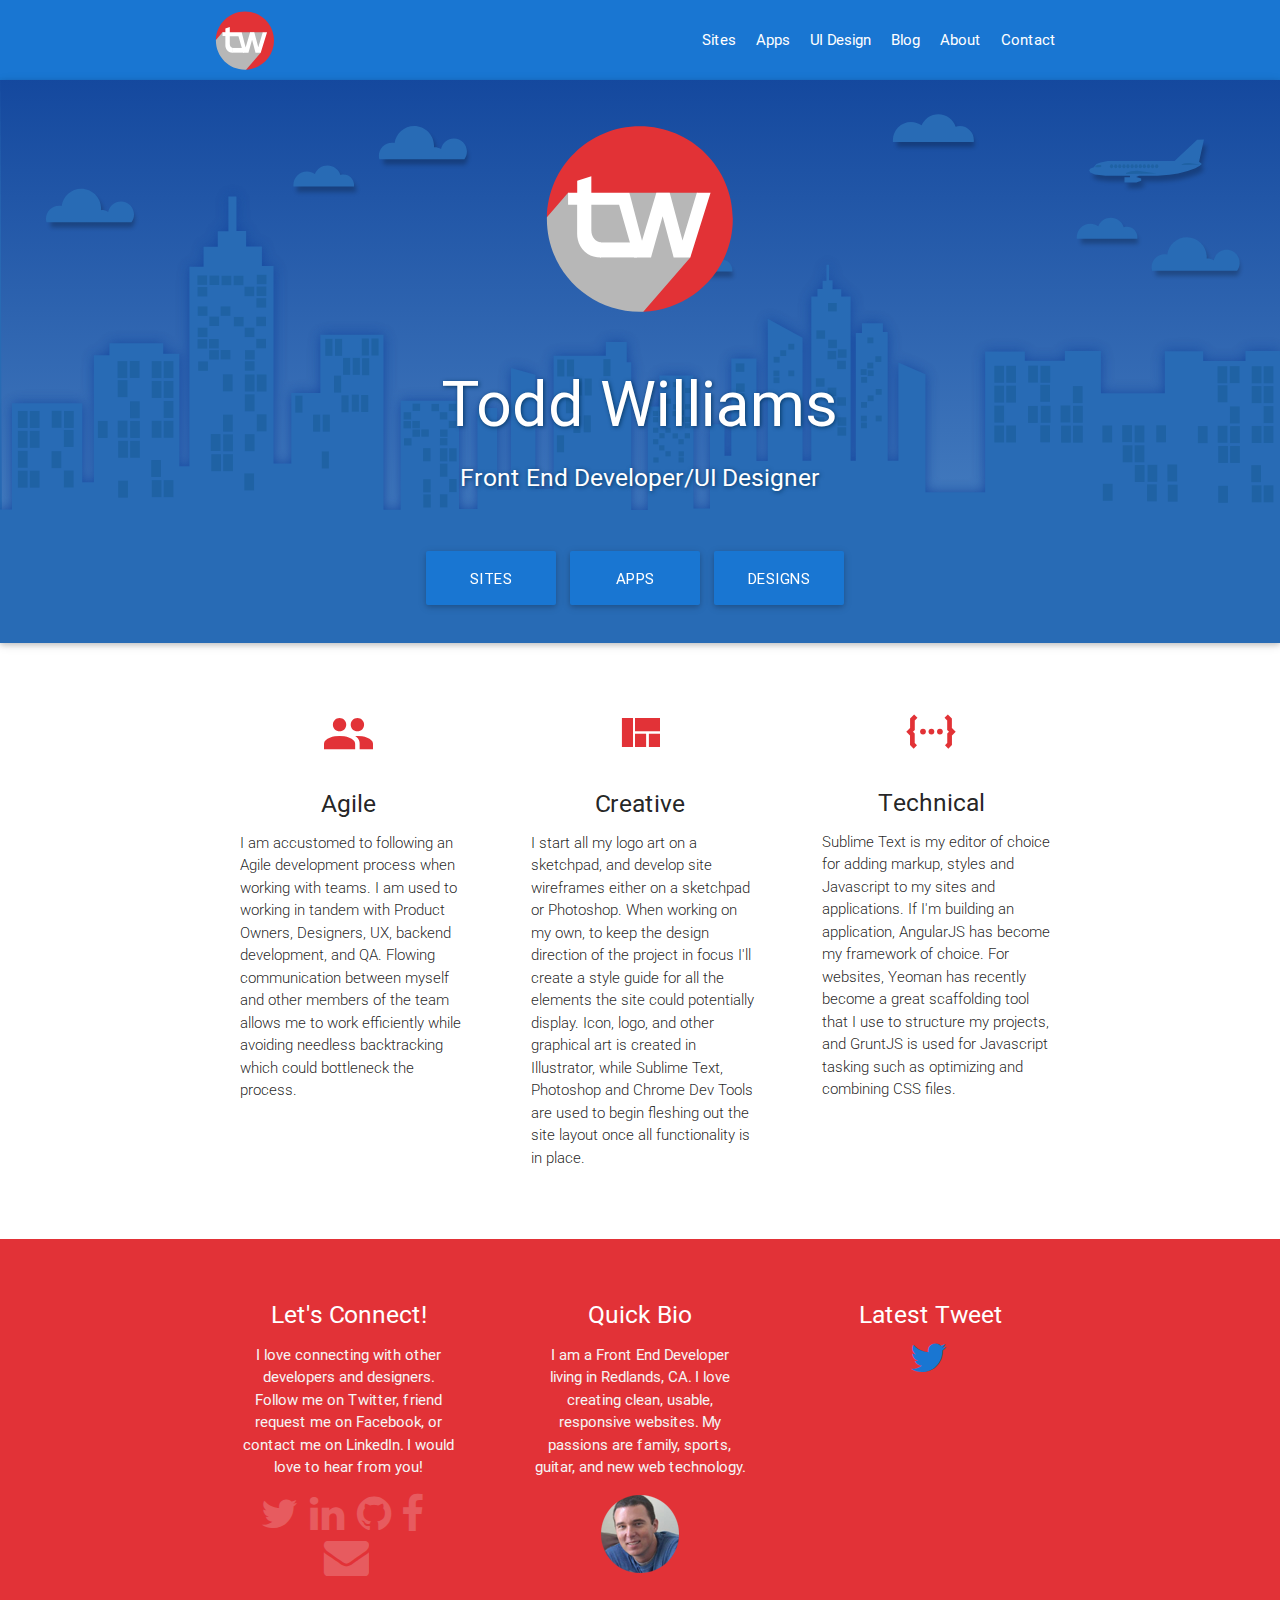
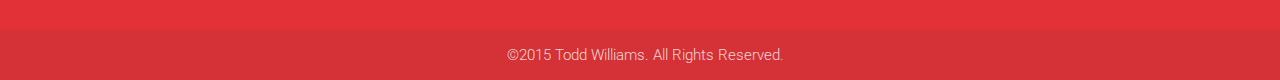
<file: index.html>
<!DOCTYPE html>
<html lang="en">
<head>
  <meta http-equiv="Content-Type" content="text/html; charset=UTF-8"/>
  <meta name="viewport" content="width=device-width, initial-scale=1, maximum-scale=1.0, user-scalable=no"/>
  <meta name="keywords" content="responsive web development, backend developer portfolio, creative front end developer, front end developer blogs, front end developer portfolio site, front end developer websites, front end web developer, front end web developer portfolio, front end web development, web developer front end, web development front end, web front end developer, web front end development, web developer front end, web development front end, work from home front end developer, Google Material Design, Flat Design Portfolio, Material Design Portfolio, Material Design Examples, Google Fonts, Modern Web Design Portfolio">
  <meta name="description" content="Welcome to my Front End Development Portfolio Site. It is built using a Google Material Design spec, has an integrated Wordpress Blog, along with custom Javascript throughout.">
  <meta name="author" content="Todd Williams">
  <title>Todd Williams - Front End Developer - Material Design Portfolio</title>

  <!-- CSS  -->
  <link href='http://fonts.googleapis.com/css?family=Roboto:400italic,700italic,700,400' rel='stylesheet' type='text/css'>
  <link href="css/materialize.css" type="text/css" rel="stylesheet" media="screen,projection"/>
  <link href="css/style.css" type="text/css" rel="stylesheet" media="screen,projection"/>
  <link rel="stylesheet" href="css/font-awesome.min.css">
  <link rel="icon" type="image/png" href="images/favicon.png">
  <script type="text/javascript" src="js/latest-tweet.js"></script>
</head>
<body>
  <nav class="default-primary-color z-depth-5" role="navigation">
    <div class="container">
      <div class="nav-wrapper"><a id="logo-container" href="#" class="brand-logo"><img src="images/logo.svg" class="logo" alt="Logo" /></a>
        <ul class="right">
          <li><a href="/sites.html">Sites</a></li>
          <li><a href="/apps.html">Apps</a></li>
          <li><a href="/ui-design.html">UI Design</a></li>
          <li><a href="/blog.php">Blog</a></li>
          <li><a href="/about.html">About</a></li>
          <li><a href="/contact.html">Contact</a></li>
        </ul>

        <ul id="nav-mobile" class="side-nav">
          <li class="title"><div class="sidenav-header"><span class="helper"></span><img src="images/logo.svg" class="sidebar-logo" alt="Sidebar Logo" />Todd Williams</div></li>
          <li class="waves-effect waves-dark"><a href="/">Home</a></li>
          <li class="waves-effect waves-dark"><a href="/sites.html">Sites</a></li>
          <li class="waves-effect waves-dark"><a href="/apps.html">Apps</a></li>
          <li class="waves-effect waves-dark"><a href="/ui-design.html">UI Design</a></li>
          <li class="waves-effect waves-dark"><a href="/blog.php">Blog</a></li>
          <li class="waves-effect waves-dark"><a href="/about.html">About</a></li>
          <li class="waves-effect waves-dark"><a href="/contact.html">Contact</a></li>
        </ul>

        <a href="#" data-activates="nav-mobile" class="button-collapse"><i class="mdi-navigation-menu"></i></a>
      </div>    
      </div>
  </nav>
  <div id="sub-header" class="dark-primary-color z-depth-1">
    <img src="images/logo.svg" class="logo-large" alt="logo large" />
      <h1 class="header center white-text">Todd Williams</h1>
      <div class="row center">
        <h5 class="header col s12 white-text">Front End Developer/UI Designer</h5>
      </div>
      <div class="row center">
        <a href="/sites.html" id="download-button" class="btn-large waves-effect waves-light button-color">Sites</a>
        <a href="/apps.html" id="download-button" class="btn-large waves-effect waves-light button-color">Apps</a>
        <a href="/ui-design.html" id="download-button" class="btn-large waves-effect waves-light button-color">Designs</a><br><br>
      </div>
    </div>


  <div class="container">
    <div class="section">

      <!--   Icon Section   -->
      <div class="row">
        <div class="col s12 m4">
          <div class="icon-block">
            <h2 class="center accent-color-text"><i class="mdi-social-people"></i></h2>
            <h5 class="center">Agile</h5>

            <p class="light">I am accustomed to following an Agile development process when working with teams.  I am used to working in tandem with Product Owners, Designers, UX, backend development, and QA. Flowing communication between myself and other members of the team allows me to work efficiently while avoiding needless backtracking which could bottleneck the process.</p>
          </div>
        </div>

        <div class="col s12 m4">
          <div class="icon-block">
            <h2 class="center accent-color-text"><i class="mdi-action-view-quilt"></i></h2>
            <h5 class="center">Creative</h5>

            <p class="light">I start all my logo art on a sketchpad, and develop site wireframes either on a sketchpad or Photoshop.  When working on my own, to keep the design direction of the project in focus I'll create a style guide for all the elements the site could potentially display.  Icon, logo, and other graphical art is created in Illustrator, while Sublime Text, Photoshop and Chrome Dev Tools are used to begin fleshing out the site layout once all functionality is in place.</p>
          </div>
        </div>

        <div class="col s12 m4">
          <div class="icon-block">
            <h2 class="center"><i class="technical"></i></h2>
            <h5 class="center">Technical</h5>

            <p class="light">Sublime Text is my editor of choice for adding markup, styles and Javascript to my sites and applications.  If I'm building an application, AngularJS has become my framework of choice.  For websites, Yeoman has recently become a great scaffolding tool that I use to structure my projects, and GruntJS is used for Javascript tasking such as optimizing and combining CSS files.</p>
          </div>
        </div>
      </div>
    </div>
  </div>

  <footer class="page-footer accent-color">
    <div class="container">
      <div class="row">
        <div class="col l4 s12">
          <div class="social-icons">
          <h5 class="white-text center">Let's Connect!</h5>
          <p class="grey-text text-lighten-4 center">I love connecting with other developers and designers. Follow me on Twitter, friend request me on Facebook, or contact me on LinkedIn. I would love to hear from you!</p>
          <div class="center">
            <a href="https://twitter.com/toddlerwilliams" target="_blank"><i class="fa fa-twitter"></i></a>
            <a href="http://www.linkedin.com/in/toddcwilliams" target="_blank"><i class="fa fa-linkedin"></i></a>
            <a href="https://github.com/toddler4372" target="_blank"><i class="fa fa-github"></i></a>
            <a href="https://www.facebook.com/profile.php?id=1467081438" target="_blank"><i class="fa fa-facebook"></i></a>
            <a href="mailto:toddlerwilliams@gmail.com" target="_top"><i class="fa fa-envelope"></i></a>
          </div>
          </div>
        </div>
        <div class="col l4 s12">
          <div class="quick-bio">
          <h5 class="white-text center">Quick Bio</h5>
          <p class="grey-text text-lighten-4 center">I am a Front End Developer living in Redlands, CA.  I love creating clean, usable, responsive websites.  My passions are family, sports, guitar, and new web technology.</p>
        <div class="center">
          <img src="images/bio-photo-small.png" class="bio-photo-small" alt="Bio Photo" />
        </div>
        </div>
      </div>
        <div class="col l4 s12">
          <div class="quick-bio">
          <h5 class="white-text center">Latest Tweet</h5>
          <div id="example1"></div>
        <div class="center">
          <i class="fa fa-twitter"></i>
        </div>
        </div>
      </div>
    </div>
  </div>
    <div class="footer-copyright">
      <div class="container center">
      ©2015 Todd Williams. All Rights Reserved.
      </div>
    </div>
  </footer>


  <!--  Scripts-->
  <script type="text/javascript" src="js/twitterFetcher_min.js"></script>
  <script type="text/javascript" src="js/exampleUsage.js"></script>
  <script src="https://code.jquery.com/jquery-2.1.1.min.js"></script>
  <script src="js/materialize.js"></script>
  <script src="js/init.js"></script>

  </body>
</html>
</file>
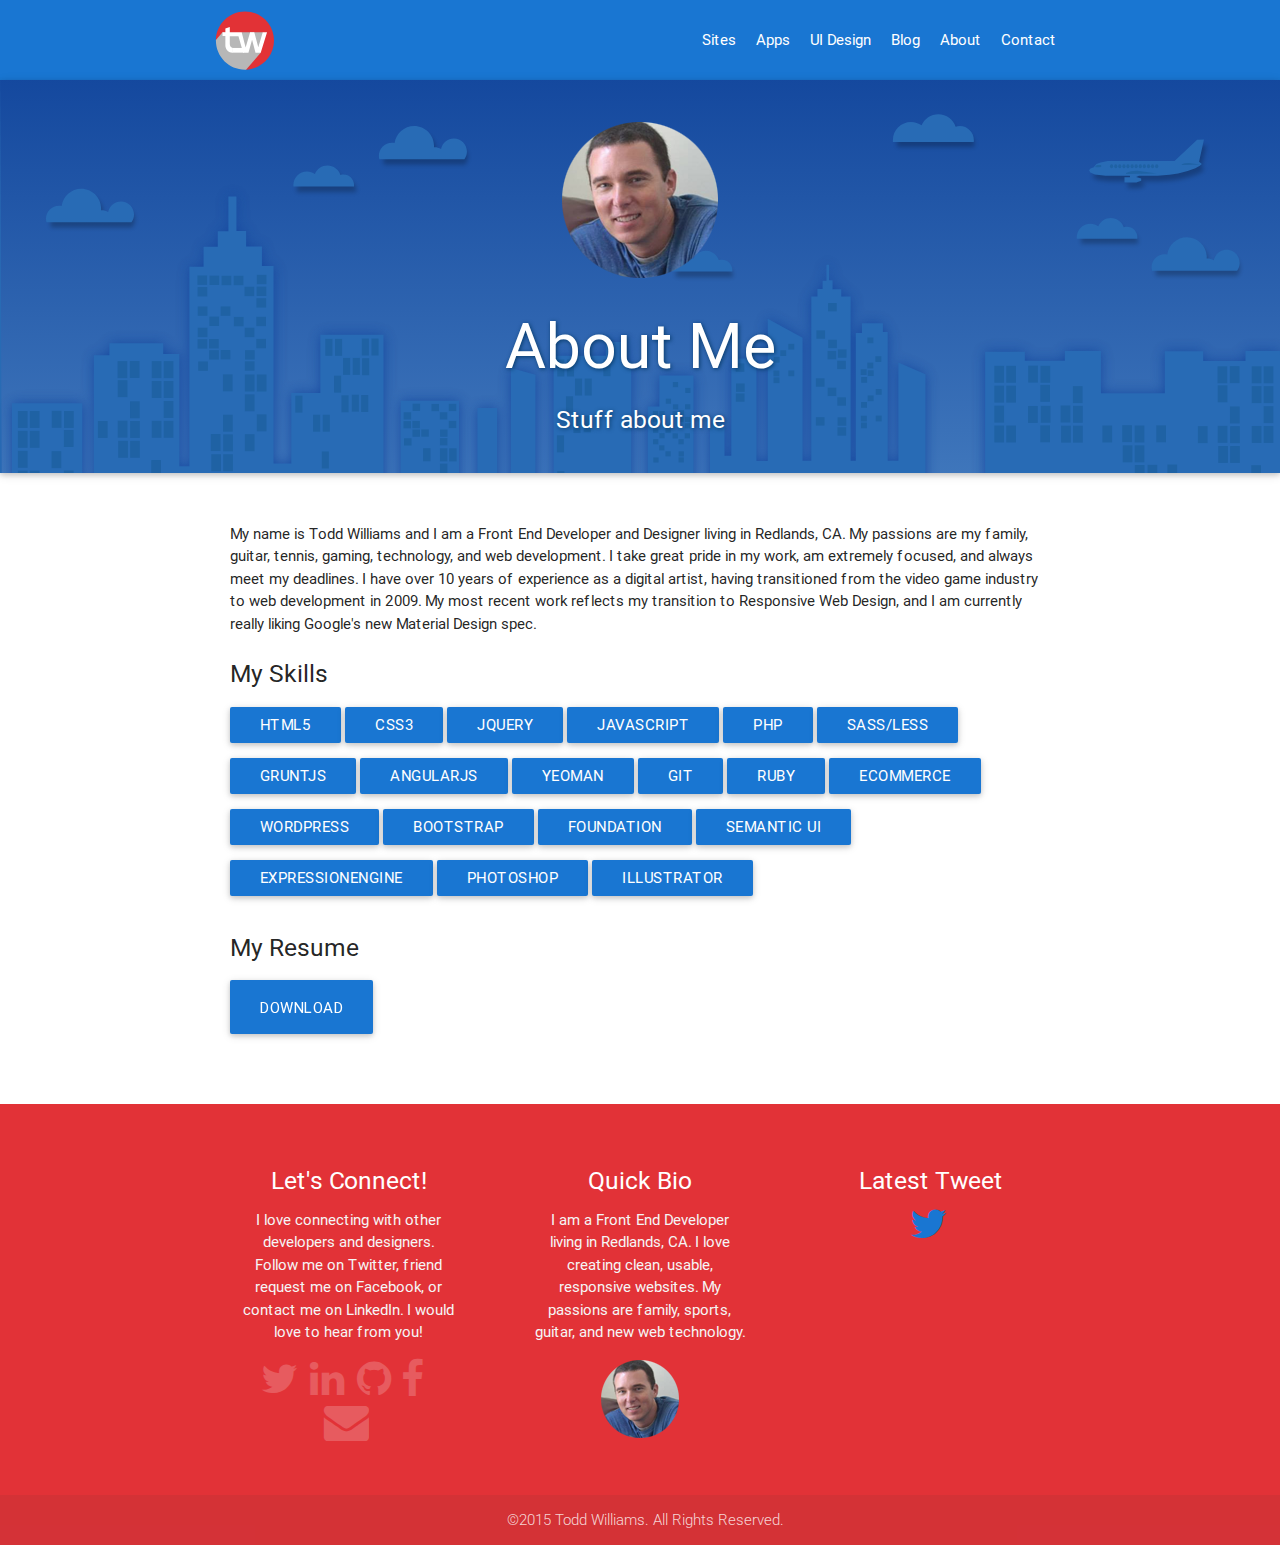
<file: about.html>
<!DOCTYPE html>
<html lang="en">
<head>
  <meta http-equiv="Content-Type" content="text/html; charset=UTF-8"/>
  <meta name="viewport" content="width=device-width, initial-scale=1, maximum-scale=1.0, user-scalable=no"/>
  <meta name="keywords" content="website designers, website designer, design a website, professional website design, affordable website design
, small business website design, how to design a website, designing websites, design websites, seo website design, website design software, website designs
, website design firms, website design ideas, website design services, great website design, designing a website, ecommerce website design, design website volusion, website design service, designer websites, professional website designers, website design quote, business website design, website designing, designing website, websites design, flat website design, website design california, websites with responsive design, websites designers, responsive website designers, design responsive websites, websites responsive design, joomla website designers, responsive websites design, web developer for hire, javascript developer, google material design, material website design, flat website design, ecommerce web design">
  <meta name="description" content="I am a responsive front end web developer and designer. My passions are Javascript, javascript frameworks, flat design, material design, and new web technologies.">
  <meta name="author" content="Todd Williams">
  <title>Todd Williams - Front End Developer - Material Design Portfolio About Page</title>

  <!-- CSS  -->
  <link href='http://fonts.googleapis.com/css?family=Roboto:400italic,700italic,700,400' rel='stylesheet' type='text/css'>
  <link href="css/materialize.css" type="text/css" rel="stylesheet" media="screen,projection"/>
  <link href="css/style.css" type="text/css" rel="stylesheet" media="screen,projection"/>
  <link rel="stylesheet" href="css/font-awesome.min.css">
  <link rel="icon" type="image/png" href="images/favicon.png">
  <script type="text/javascript" src="js/latest-tweet.js"></script>

</head>
<body>
  <nav class="default-primary-color z-depth-5" role="navigation">
    <div class="container">
      <div class="nav-wrapper"><a id="logo-container" href="/" class="brand-logo"><img src="images/logo.svg" class="logo" alt="Logo" /></a>
        <ul class="right">
          <li><a href="/sites.html">Sites</a></li>
          <li><a href="/apps.html">Apps</a></li>
          <li><a href="/ui-design.html">UI Design</a></li>
          <li><a href="/blog.php">Blog</a></li>
          <li><a href="/about.html">About</a></li>
          <li><a href="/contact.html">Contact</a></li>
        </ul>

        <ul id="nav-mobile" class="side-nav">
          <li class="title"><div class="sidenav-header"><span class="helper"></span><img src="images/logo.svg" class="sidebar-logo" alt="Sidebar Logo" />Todd Williams</div></li>
          <li class="waves-effect waves-dark"><a href="/">Home</a></li>
          <li class="waves-effect waves-dark"><a href="/sites.html">Sites</a></li>
          <li class="waves-effect waves-dark"><a href="/apps.html">Apps</a></li>
          <li class="waves-effect waves-dark"><a href="/ui-design.html">UI Design</a></li>
          <li class="waves-effect waves-dark"><a href="/blog.php">Blog</a></li>
          <li class="waves-effect waves-dark"><a href="/about.html">About</a></li>
          <li class="waves-effect waves-dark"><a href="/contact.html">Contact</a></li>
        </ul>
        <a href="#" data-activates="nav-mobile" class="button-collapse"><i class="mdi-navigation-menu"></i></a>
      </div>       
      </div>
  </nav>
  <div id="sub-header" class="dark-primary-color z-depth-1">
    <img src="images/photo.png" class="photo-large" alt="photo" />
      <h1 class="header center white-text">About Me</h1>
      <div class="row center">
        <h5 class="header col s12 white-text">Stuff about me</h5>
      </div>
    </div>


  <div class="container">
    <div class="section">

      <!--   Icon Section   -->
      <div class="row">
        <div class="col m12">
          <div class="icon-block">
            <p>My name is Todd Williams and I am a Front End Developer and Designer living in Redlands, CA.  My passions are my family, guitar, tennis, gaming, technology, and web development.  I take great pride in my work, am extremely focused, and always meet my deadlines.  I have over 10 years of experience as a digital artist, having transitioned from the video game industry to web development in 2009.  My most recent work reflects my transition to Responsive Web Design, and I am currently really liking Google's new Material Design spec.</p>
          <h5 class="about">My Skills</h5>
          <a class="btn tooltipped" data-position="top" data-delay="50" data-tooltip="HTML 5 is a breath of fresh air. I use it in all my sites and apps.">HTML5</a>
          <a class="btn tooltipped" data-position="top" data-delay="50" data-tooltip="What's not to love about CSS3? So many goodies: variables, more heirarchy control, animations, and border-box!">CSS3</a>
          <a class="btn tooltipped" data-position="top" data-delay="50" data-tooltip="Having learned Javascript first, jQuery feels like cheating.">jQuery</a>
          <a class="btn tooltipped" data-position="top" data-delay="50" data-tooltip="I love Javascript, and I study to stay on the cutting edge of ES6.">Javascript</a>
          <a class="btn tooltipped" data-position="top" data-delay="50" data-tooltip="I'm very comfortable working in PHP environments. My experience has been with Magento and Wordpress, primarily.">PHP</a>
          <a class="btn tooltipped" data-position="top" data-delay="50" data-tooltip="I am proficient in both of these preprocessors.">SASS/LESS</a>
          <a class="btn tooltipped" data-position="top" data-delay="50" data-tooltip="Grunt adds so much automation to my workflow.">GruntJS</a>
          <a class="btn tooltipped" data-position="top" data-delay="50" data-tooltip="I love using Angular and find it to be an awesome framework for single-page apps.">AngularJS</a>
          <a class="btn tooltipped" data-position="top" data-delay="50" data-tooltip="This project scaffolding tool is very, very handy.">Yeoman</a>
          <a class="btn tooltipped" data-position="top" data-delay="50" data-tooltip="I use the Git command line just about every day to backup and keep my projects up to date.">Git</a>
          <a class="btn tooltipped" data-position="top" data-delay="50" data-tooltip="I am currently learning this language and am blown away by its simplicity and intuitiveness.">Ruby</a>
          <a class="btn tooltipped" data-position="top" data-delay="50" data-tooltip="At least half of my experience in web design and development has been in the area of eCommerce.">eCommerce</a>
          <a class="btn tooltipped" data-position="top" data-delay="50" data-tooltip="Wordpress customization is something I'm wanting to spend a lot more time with.">Wordpress</a>
          <a class="btn tooltipped" data-position="top" data-delay="50" data-tooltip="This framework's grid definitely saves me some time on responsive sites.">Bootstrap</a>
          <a class="btn tooltipped" data-position="top" data-delay="50" data-tooltip="I love this framework's integration with AngularJS.">Foundation</a>
          <a class="btn tooltipped" data-position="top" data-delay="50" data-tooltip="I love everything about Semantic UI. It blows away Bootstrap and Foundation.">Semantic UI</a>
          <a class="btn tooltipped" data-position="top" data-delay="50" data-tooltip="I have about a year's experience in ExpressionEngine.">ExpressionEngine</a>
          <a class="btn tooltipped" data-position="top" data-delay="50" data-tooltip="I've been using Photoshop for over 15 years at this point. Can't live without it.">Photoshop</a>
          <a class="btn tooltipped" data-position="top" data-delay="50" data-tooltip="Illustrator is what sparked my passion for digital art, and I've been using it for 15 years.">Illustrator</a>
          <h5 class="about">My Resume</h5>
          <a href="resume_Todd_Williams_April_2015.docx" id="download-button" class="btn-large waves-effect waves-light" target="_blank">Download</a>
         
          </div>
        </div>
      </div>
    </div>
  </div>

  <footer class="page-footer accent-color">
    <div class="container">
      <div class="row">
        <div class="col l4 s12">
          <div class="social-icons">
          <h5 class="white-text center">Let's Connect!</h5>
          <p class="grey-text text-lighten-4 center">I love connecting with other developers and designers. Follow me on Twitter, friend request me on Facebook, or contact me on LinkedIn. I would love to hear from you!</p>
          <div class="center">
            <a href="https://twitter.com/toddlerwilliams" target="_blank"><i class="fa fa-twitter"></i></a>
            <a href="http://www.linkedin.com/in/toddcwilliams" target="_blank"><i class="fa fa-linkedin"></i></a>
            <a href="https://github.com/toddler4372" target="_blank"><i class="fa fa-github"></i></a>
            <a href="https://www.facebook.com/profile.php?id=1467081438" target="_blank"><i class="fa fa-facebook"></i></a>
            <a href="mailto:toddlerwilliams@gmail.com" target="_top"><i class="fa fa-envelope"></i></a>
          </div>
          </div>
        </div>
        <div class="col l4 s12">
          <div class="quick-bio">
          <h5 class="white-text center">Quick Bio</h5>
          <p class="grey-text text-lighten-4 center">I am a Front End Developer living in Redlands, CA.  I love creating clean, usable, responsive websites.  My passions are family, sports, guitar, and new web technology.</p>
        <div class="center">
          <img src="images/bio-photo-small.png" class="bio-photo-small" alt="Bio Photo" />
        </div>
        </div>
      </div>
        <div class="col l4 s12">
          <div class="quick-bio">
          <h5 class="white-text center">Latest Tweet</h5>
          <div id="example1"></div>
        <div class="center">
          <i class="fa fa-twitter"></i>
        </div>
        </div>
      </div>
    </div>
  </div>
    <div class="footer-copyright">
      <div class="container center">
      ©2015 Todd Williams. All Rights Reserved.
      </div>
    </div>
  </footer>


  <!--  Scripts-->
  <script type="text/javascript" src="js/twitterFetcher_min.js"></script>
  <script type="text/javascript" src="js/exampleUsage.js"></script>
  <script src="https://code.jquery.com/jquery-2.1.1.min.js"></script>
  <script src="js/materialize.js"></script>
  <script src="js/init.js"></script>

  </body>
</html>
</file>
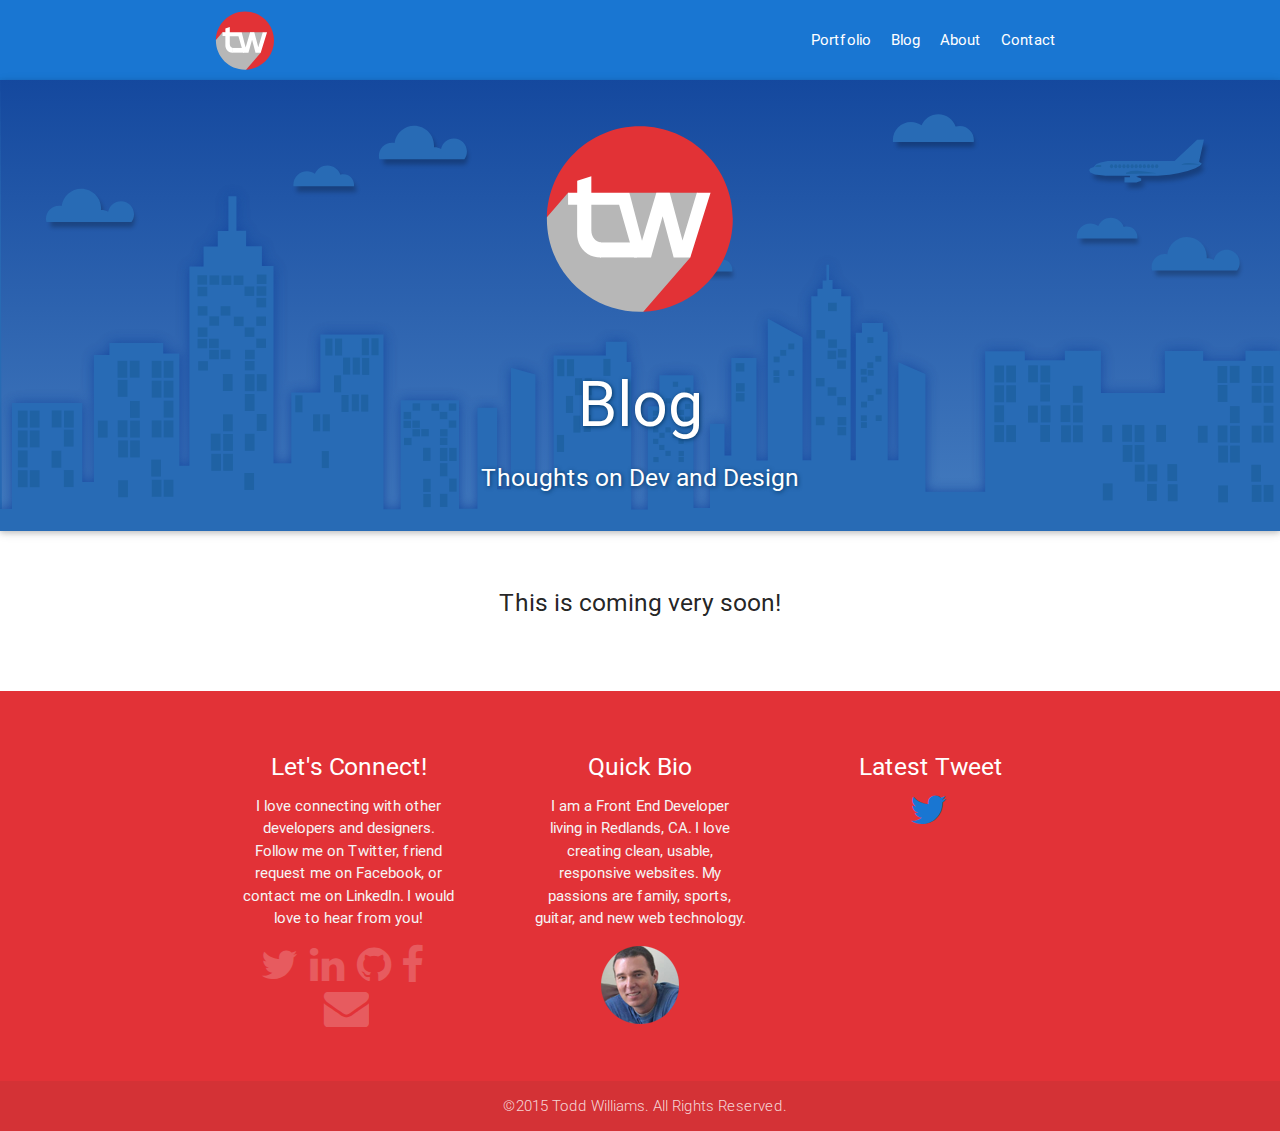
<file: blog.html>
<!DOCTYPE html>
<html lang="en">
<head>
  <meta http-equiv="Content-Type" content="text/html; charset=UTF-8"/>
  <meta name="viewport" content="width=device-width, initial-scale=1, maximum-scale=1.0, user-scalable=no"/>
  <title>Todd Williams - Front End Developer</title>

  <!-- CSS  -->
  <link href="css/materialize.css" type="text/css" rel="stylesheet" media="screen,projection"/>
  <link href="css/style.css" type="text/css" rel="stylesheet" media="screen,projection"/>
  <link rel="stylesheet" href="css/font-awesome.min.css">

</head>
<body>
  <nav class="default-primary-color z-depth-5" role="navigation">
    <div class="container">
      <div class="nav-wrapper"><a id="logo-container" href="/" class="brand-logo"><img src="images/logo.svg" class="logo" alt="Logo" /></a>
        <ul class="right">
          <li><a href="/portfolio.html">Portfolio</a></li>
          <li><a href="/blog.html">Blog</a></li>
          <li><a href="/about.html">About</a></li>
          <li><a href="/contact.html">Contact</a></li>
        </ul>

        <ul id="nav-mobile" class="side-nav">
          <li><a href="/">Home</a></li>
          <li><a href="/portfolio.html">Portfolio</a></li>
          <li><a href="/blog.html">Blog</a></li>
          <li><a href="/about.html">About</a></li>
          <li><a href="/contact.html">Contact</a></li>
        </ul>
        <a href="#" data-activates="nav-mobile" class="button-collapse"><i class="mdi-navigation-menu"></i></a>
      </div>

        <ul id="nav-mobile" class="side-nav">
          <li><a href="/">Home</a></li>
          <li><a href="/portfolio.html">Portfolio</a></li>
          <li><a href="/blog.html">Blog</a></li>
          <li><a href="/about.html">About</a></li>
          <li><a href="/contact.html">Contact</a></li>
        </ul>
        
      </div>
    </div>
  </nav>
  <div id="sub-header" class="dark-primary-color z-depth-1">
    <img src="images/logo.svg" class="logo-large" alt="logo large" />
      <h1 class="header center white-text">Blog</h1>
      <div class="row center">
        <h5 class="header col s12 white-text">Thoughts on Dev and Design</h5>
      </div>
    </div>
  </div>


  <div class="container">
    <div class="section">

      <!--   Icon Section   -->
      <div class="row">
        <div class="col s12">
          <div class="center"
          <div class="icon-block">
          <h5 class="about">This is coming very soon!</h5>
        </div>
      </div>
  
          </div>
        </div>
      </div>
    </div>

  <footer class="page-footer accent-color">
    <div class="container">
      <div class="row">
        <div class="col l4 s12">
          <div class="social-icons">
          <h5 class="white-text center">Let's Connect!</h5>
          <p class="grey-text text-lighten-4 center">I love connecting with other developers and designers. Follow me on Twitter, friend request me on Facebook, or contact me on LinkedIn. I would love to hear from you!</p>
          <div class="center">
            <a href="https://twitter.com/toddlerwilliams" target="_blank" alt="Contact me on Twitter"><i class="fa fa-twitter"></i></a>
            <a href="http://www.linkedin.com/in/toddcwilliams" target="_blank" alt="Contact me on LinkedIn"><i class="fa fa-linkedin"></i></a>
            <a href="https://github.com/toddler4372" target="_blank" alt="Contact me on Github"><i class="fa fa-github"></i></a>
            <a href="https://www.facebook.com/profile.php?id=1467081438" target="_blank" alt="Contact me on Facebook"><i class="fa fa-facebook"></i></a>
            <a href="mailto:toddlerwilliams@gmail.com" target="_top" alt="Email Me"><i class="fa fa-envelope"></i></a>
          </div>
          </div>
        </div>
        <div class="col l4 s12">
          <div class="quick-bio">
          <h5 class="white-text center">Quick Bio</h5>
          <p class="grey-text text-lighten-4 center">I am a Front End Developer living in Redlands, CA.  I love creating clean, usable, responsive websites.  My passions are family, sports, guitar, and new web technology.</p>
        <div class="center">
          <img src="images/bio-photo-small.png" class="bio-photo-small" alt="Bio Photo" />
        </div>
        </div>
      </div>
        <div class="col l4 s12">
          <div class="quick-bio">
          <h5 class="white-text center">Latest Tweet</h5>
          <div id="example1"></div>
        <div class="center">
          <i class="fa fa-twitter"></i>
        </div>
        </div>
      </div>
    </div>
  </div>
    <div class="footer-copyright">
      <div class="container center">
      ©2015 Todd Williams. All Rights Reserved.
      </div>
    </div>
  </footer>


  <!--  Scripts-->
  <script type="text/javascript" src="js/twitterFetcher_min.js"></script>
  <script type="text/javascript" src="js/exampleUsage.js"></script>
  <script src="https://code.jquery.com/jquery-2.1.1.min.js"></script>
  <script src="js/materialize.js"></script>
  <script src="js/init.js"></script>

  </body>
</html>
</file>
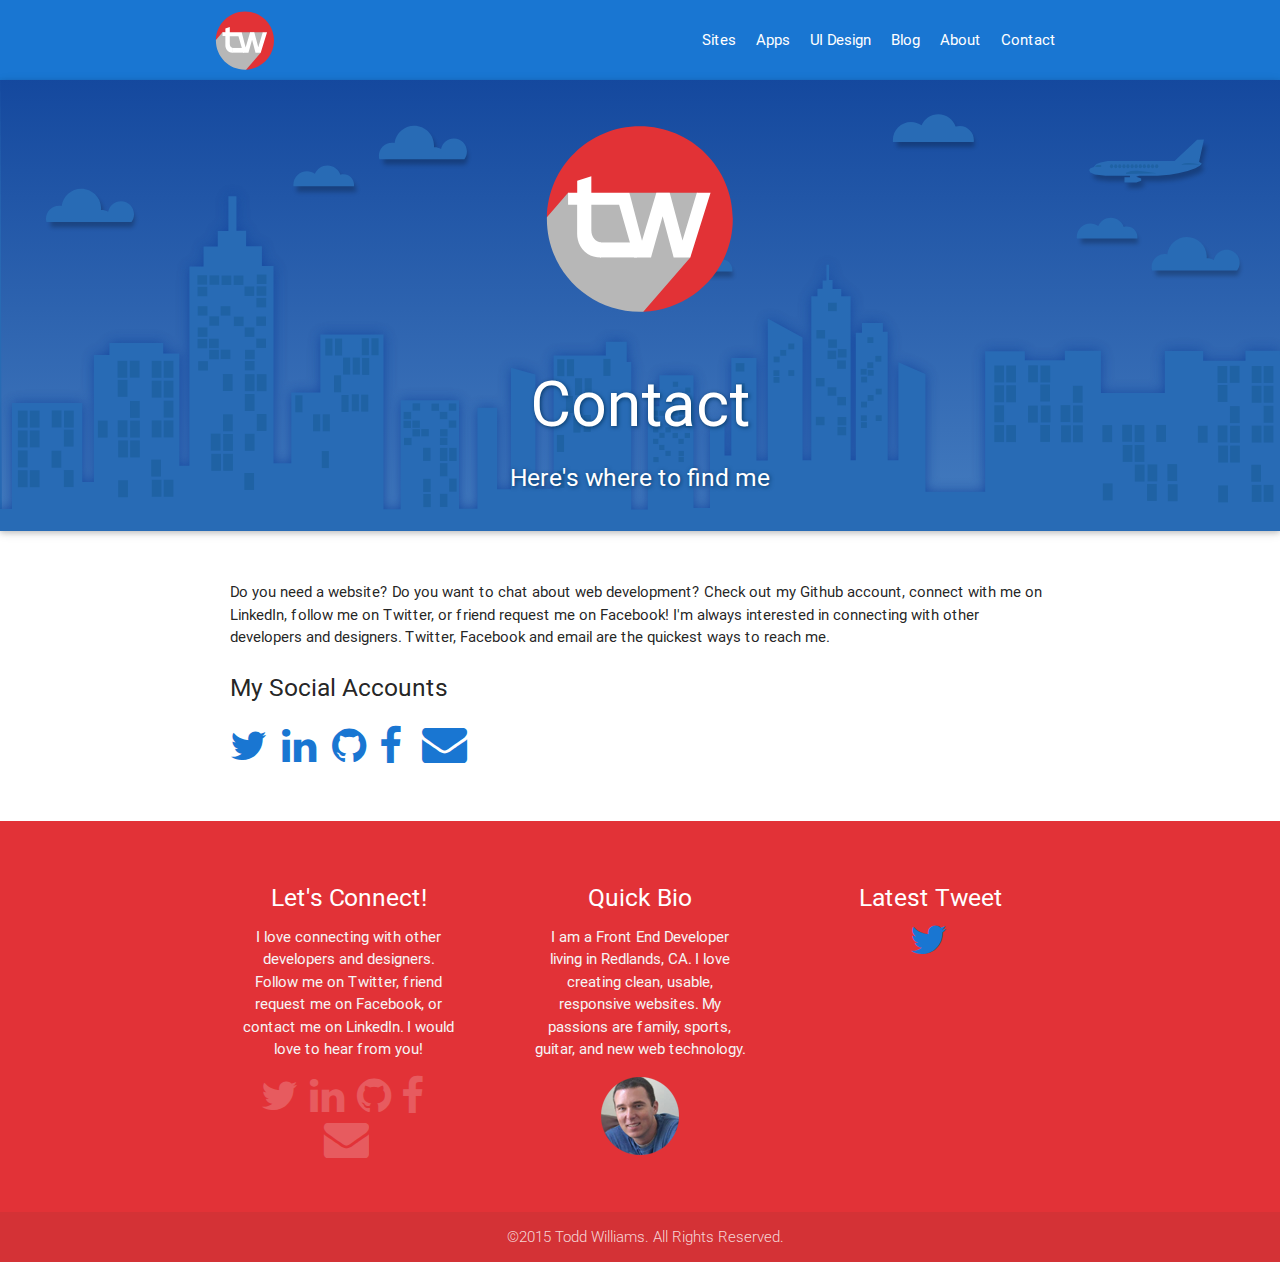
<file: contact.html>
<!DOCTYPE html>
<html lang="en">
<head>
  <meta http-equiv="Content-Type" content="text/html; charset=UTF-8"/>
  <meta name="viewport" content="width=device-width, initial-scale=1, maximum-scale=1.0, user-scalable=no"/>
  <meta name="keywords" content="custom website development, website developer, website developers, website development services, web developer website, developer websites, developer website, web development websites, web developers websites, developers website, development website, web development website, websites developer, websites for developers, website for web developer, website developer website, development of websites, website development website, new website development, website designers and developers">
  <meta name="description" content="Welcome to my Front End Development Portfolio Site Contact Page. If you need a website, a custom app, a javascript engineer, or a Front End Developer for a project, contact me here!">
  <meta name="author" content="Todd Williams">
  <title>Todd Williams - Front End Developer - Material Design Portfolio Contact Page</title>

  <!-- CSS  -->
  <link href='http://fonts.googleapis.com/css?family=Roboto:400italic,700italic,700,400' rel='stylesheet' type='text/css'>
  <link href="css/materialize.css" type="text/css" rel="stylesheet" media="screen,projection"/>
  <link href="css/style.css" type="text/css" rel="stylesheet" media="screen,projection"/>
  <link rel="stylesheet" href="css/font-awesome.min.css">
  <link rel="icon" type="image/png" href="images/favicon.png">
  <script type="text/javascript" src="js/latest-tweet.js"></script>

</head>
<body>
  <nav class="default-primary-color z-depth-5" role="navigation">
    <div class="container">
      <div class="nav-wrapper"><a id="logo-container" href="/" class="brand-logo"><img src="images/logo.svg" class="logo" alt="Logo" /></a>
        <ul class="right">
          <li><a href="/sites.html">Sites</a></li>
          <li><a href="/apps.html">Apps</a></li>
          <li><a href="/ui-design.html">UI Design</a></li>
          <li><a href="/blog.php">Blog</a></li>
          <li><a href="/about.html">About</a></li>
          <li><a href="/contact.html">Contact</a></li>
        </ul>

        <ul id="nav-mobile" class="side-nav">
          <li class="title"><div class="sidenav-header"><span class="helper"></span><img src="images/logo.svg" class="sidebar-logo" alt="Sidebar Logo" />Todd Williams</div></li>
          <li class="waves-effect waves-dark"><a href="/">Home</a></li>
          <li class="waves-effect waves-dark"><a href="/sites.html">Sites</a></li>
          <li class="waves-effect waves-dark"><a href="/apps.html">Apps</a></li>
          <li class="waves-effect waves-dark"><a href="/ui-design.html">UI Design</a></li>
          <li class="waves-effect waves-dark"><a href="/blog.php">Blog</a></li>
          <li class="waves-effect waves-dark"><a href="/about.html">About</a></li>
          <li class="waves-effect waves-dark"><a href="/contact.html">Contact</a></li>
        </ul>
        <a href="#" data-activates="nav-mobile" class="button-collapse"><i class="mdi-navigation-menu"></i></a>
      </div>    
      </div>
  </nav>
  <div id="sub-header" class="dark-primary-color z-depth-1">
    <img src="images/logo.svg" class="logo-large" alt="logo large" />
      <h1 class="header center white-text">Contact</h1>
      <div class="row center">
        <h5 class="header col s12 white-text">Here's where to find me</h5>
      </div>
    </div>


  <div class="container">
    <div class="section">

      <!--   Icon Section   -->
      <div class="row">
        <div class="col m12">
          <div class="icon-block">
            <p>Do you need a website?  Do you want to chat about web development?  Check out my Github account, connect with me on LinkedIn, follow me on Twitter, or friend request me on Facebook!  I'm always interested in connecting with other developers and designers. Twitter, Facebook and email are the quickest ways to reach me.</p>
        <div class="social">
          <h5 class="about">My Social Accounts</h5>
          <div class="social-icons">
            <div class="left">
            <a href="https://twitter.com/toddlerwilliams" target="_blank"><i class="fa fa-twitter"></i></a>
            <a href="http://www.linkedin.com/in/toddcwilliams" target="_blank"><i class="fa fa-linkedin"></i></a>
            <a href="https://github.com/toddler4372" target="_blank"><i class="fa fa-github"></i></a>
            <a href="https://www.facebook.com/profile.php?id=1467081438" target="_blank"><i class="fa fa-facebook"></i></a>
            <a href="mailto:toddlerwilliams@gmail.com" target="_top"><i class="fa fa-envelope"></i></a>
          </div>
        </div>
      </div>
  
          </div>
        </div>
      </div>
    </div>
  </div>

  <footer class="page-footer accent-color">
    <div class="container">
      <div class="row">
        <div class="col l4 s12">
          <div class="social-icons">
          <h5 class="white-text center">Let's Connect!</h5>
          <p class="grey-text text-lighten-4 center">I love connecting with other developers and designers. Follow me on Twitter, friend request me on Facebook, or contact me on LinkedIn. I would love to hear from you!</p>
          <div class="center">
            <a href="https://twitter.com/toddlerwilliams" target="_blank"><i class="fa fa-twitter"></i></a>
            <a href="http://www.linkedin.com/in/toddcwilliams" target="_blank"><i class="fa fa-linkedin"></i></a>
            <a href="https://github.com/toddler4372" target="_blank"><i class="fa fa-github"></i></a>
            <a href="https://www.facebook.com/profile.php?id=1467081438" target="_blank"><i class="fa fa-facebook"></i></a>
            <a href="mailto:toddlerwilliams@gmail.com" target="_top"><i class="fa fa-envelope"></i></a>
          </div>
          </div>
        </div>
        <div class="col l4 s12">
          <div class="quick-bio">
          <h5 class="white-text center">Quick Bio</h5>
          <p class="grey-text text-lighten-4 center">I am a Front End Developer living in Redlands, CA.  I love creating clean, usable, responsive websites.  My passions are family, sports, guitar, and new web technology.</p>
        <div class="center">
          <img src="images/bio-photo-small.png" class="bio-photo-small" alt="Bio Photo" />
        </div>
        </div>
      </div>
        <div class="col l4 s12">
          <div class="quick-bio">
          <h5 class="white-text center">Latest Tweet</h5>
          <div id="example1"></div>
        <div class="center">
          <i class="fa fa-twitter"></i>
        </div>
        </div>
      </div>
    </div>
  </div>
    <div class="footer-copyright">
      <div class="container center">
      ©2015 Todd Williams. All Rights Reserved.
      </div>
    </div>
  </footer>


  <!--  Scripts-->
  <script type="text/javascript" src="js/twitterFetcher_min.js"></script>
  <script type="text/javascript" src="js/exampleUsage.js"></script>
  <script src="https://code.jquery.com/jquery-2.1.1.min.js"></script>
  <script src="js/materialize.js"></script>
  <script src="js/init.js"></script>

  </body>
</html>
</file>
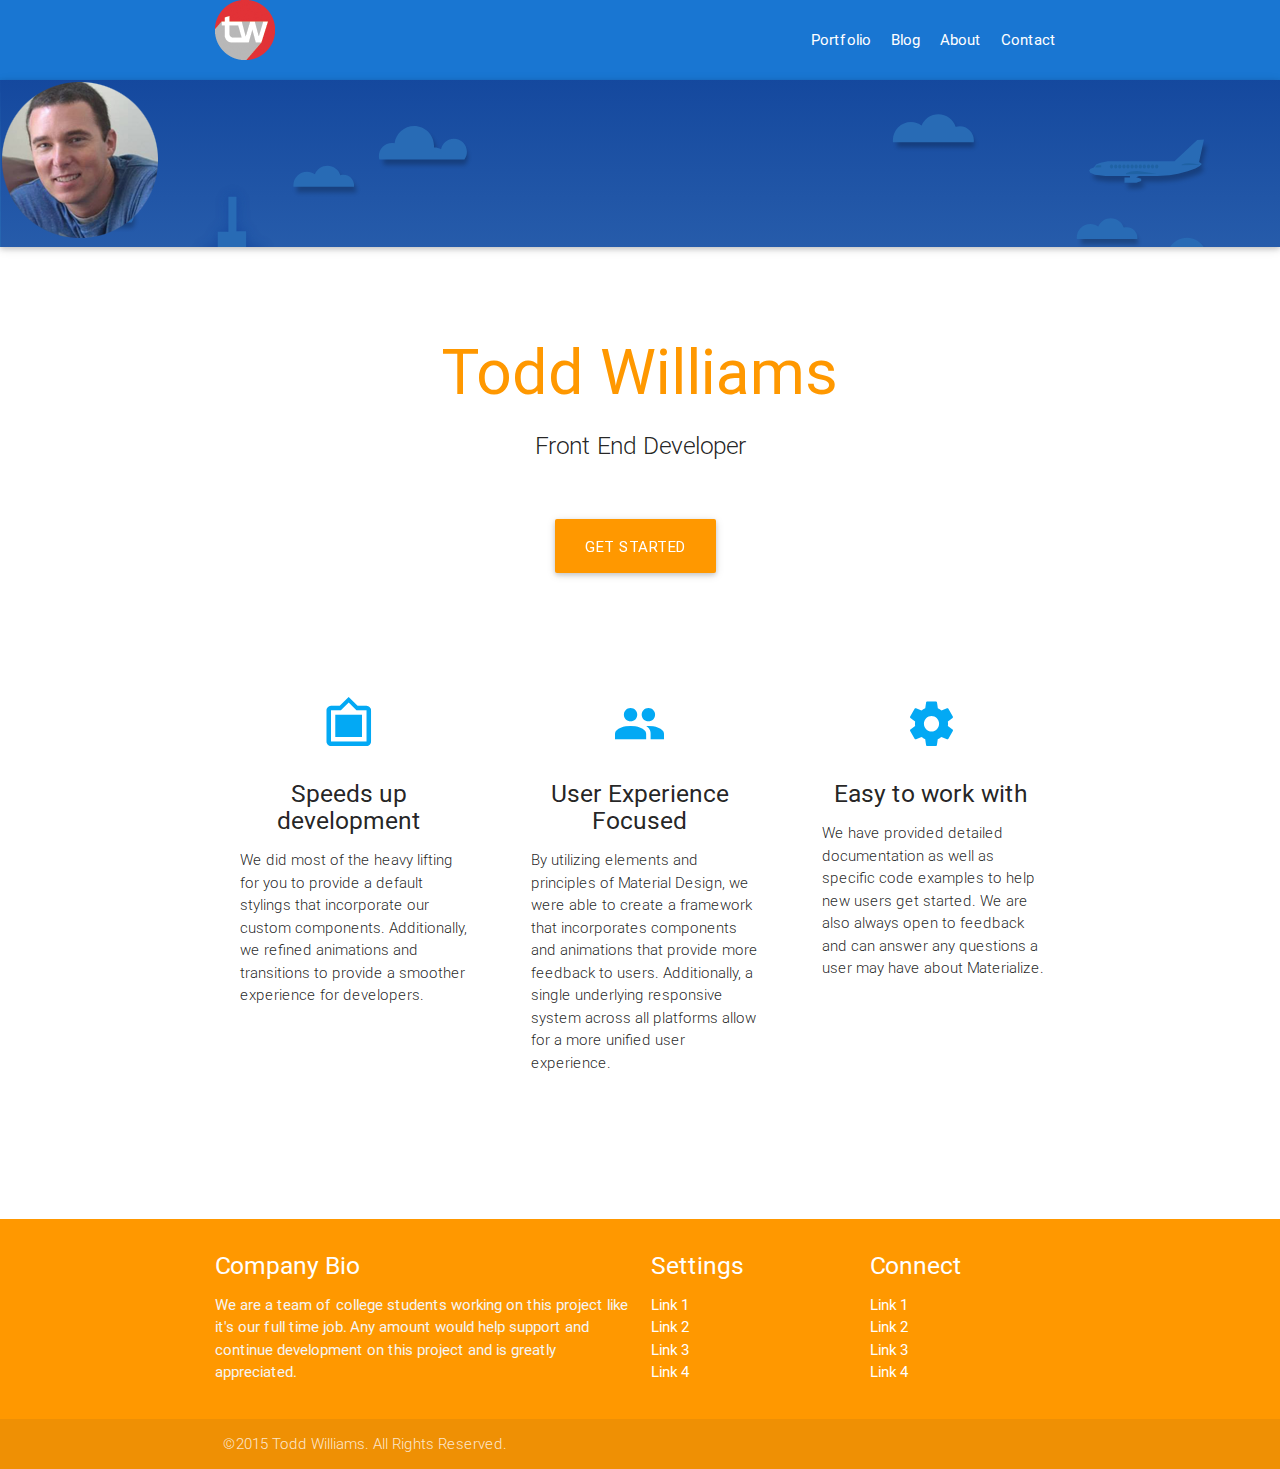
<file: index-BAK.html>
<!DOCTYPE html>
<html lang="en">
<head>
  <meta http-equiv="Content-Type" content="text/html; charset=UTF-8"/>
  <meta name="viewport" content="width=device-width, initial-scale=1, maximum-scale=1.0, user-scalable=no"/>
  <title>Todd Williams - Front End Developer</title>

  <!-- CSS  -->
  <link href="css/materialize.css" type="text/css" rel="stylesheet" media="screen,projection"/>
  <link href="css/style.css" type="text/css" rel="stylesheet" media="screen,projection"/>
</head>
<body>
  <nav class="default-primary-color z-depth-5" role="navigation">
    <div class="container">
      <div class="nav-wrapper"><a id="logo-container" href="#" class="brand-logo"><img src="images/logo.png" class="logo" alt="Logo" /></a>
        <ul class="right">
          <li><a href="#">Portfolio</a></li>
          <li><a href="#">Blog</a></li>
          <li><a href="#">About</a></li>
          <li><a href="#">Contact</a></li>
        </ul>

        <ul id="nav-mobile" class="side-nav">
          <li><a href="#">Portfolio</a></li>
          <li><a href="#">Blog</a></li>
          <li><a href="#">About</a></li>
          <li><a href="#">Contact</a></li>
        </ul>
        <a href="#" data-activates="nav-mobile" class="button-collapse"><i class="mdi-navigation-menu"></i></a>
      </div>

        <ul id="nav-mobile" class="side-nav">
          <li><a href="#">Portfolio</a></li>
          <li><a href="#">Blog</a></li>
          <li><a href="#">About</a></li>
          <li><a href="#">Contact</a></li>
        </ul>
        
      </div>
    </div>
  </nav>
  <div id="sub-header" class="light-primary-color z-depth-1">
    <img src="images/photo.png" class="avatar" alt="My Avatar" />
  </div>
  <div class="section no-pad-bot" id="index-banner">
    <div class="container">
      <br><br>
      <h1 class="header center orange-text">Todd Williams</h1>
      <div class="row center">
        <h5 class="header col s12 light">Front End Developer</h5>
      </div>
      <div class="row center">
        <a href="" id="download-button" class="btn-large waves-effect waves-light orange">Get Started</a>
      </div>
      <br><br>

    </div>
  </div>


  <div class="container">
    <div class="section">

      <!--   Icon Section   -->
      <div class="row">
        <div class="col s12 m4">
          <div class="icon-block">
            <h2 class="center light-blue-text"><i class="mdi-image-filter-frames"></i></h2>
            <h5 class="center">Speeds up development</h5>

            <p class="light">We did most of the heavy lifting for you to provide a default stylings that incorporate our custom components. Additionally, we refined animations and transitions to provide a smoother experience for developers.</p>
          </div>
        </div>

        <div class="col s12 m4">
          <div class="icon-block">
            <h2 class="center light-blue-text"><i class="mdi-social-group"></i></h2>
            <h5 class="center">User Experience Focused</h5>

            <p class="light">By utilizing elements and principles of Material Design, we were able to create a framework that incorporates components and animations that provide more feedback to users. Additionally, a single underlying responsive system across all platforms allow for a more unified user experience.</p>
          </div>
        </div>

        <div class="col s12 m4">
          <div class="icon-block">
            <h2 class="center light-blue-text"><i class="mdi-action-settings"></i></h2>
            <h5 class="center">Easy to work with</h5>

            <p class="light">We have provided detailed documentation as well as specific code examples to help new users get started. We are also always open to feedback and can answer any questions a user may have about Materialize.</p>
          </div>
        </div>
      </div>

    </div>
    <br><br>

    <div class="section">

    </div>
  </div>

  <footer class="page-footer orange">
    <div class="container">
      <div class="row">
        <div class="col l6 s12">
          <h5 class="white-text">Company Bio</h5>
          <p class="grey-text text-lighten-4">We are a team of college students working on this project like it's our full time job. Any amount would help support and continue development on this project and is greatly appreciated.</p>


        </div>
        <div class="col l3 s12">
          <h5 class="white-text">Settings</h5>
          <ul>
            <li><a class="white-text" href="#!">Link 1</a></li>
            <li><a class="white-text" href="#!">Link 2</a></li>
            <li><a class="white-text" href="#!">Link 3</a></li>
            <li><a class="white-text" href="#!">Link 4</a></li>
          </ul>
        </div>
        <div class="col l3 s12">
          <h5 class="white-text">Connect</h5>
          <ul>
            <li><a class="white-text" href="#!">Link 1</a></li>
            <li><a class="white-text" href="#!">Link 2</a></li>
            <li><a class="white-text" href="#!">Link 3</a></li>
            <li><a class="white-text" href="#!">Link 4</a></li>
          </ul>
        </div>
      </div>
    </div>
    <div class="footer-copyright">
      <div class="container">
      ©2015 Todd Williams. All Rights Reserved.
      </div>
    </div>
  </footer>


  <!--  Scripts-->
  <script src="https://code.jquery.com/jquery-2.1.1.min.js"></script>
  <script src="js/materialize.js"></script>
  <script src="js/init.js"></script>

  </body>
</html>
</file>
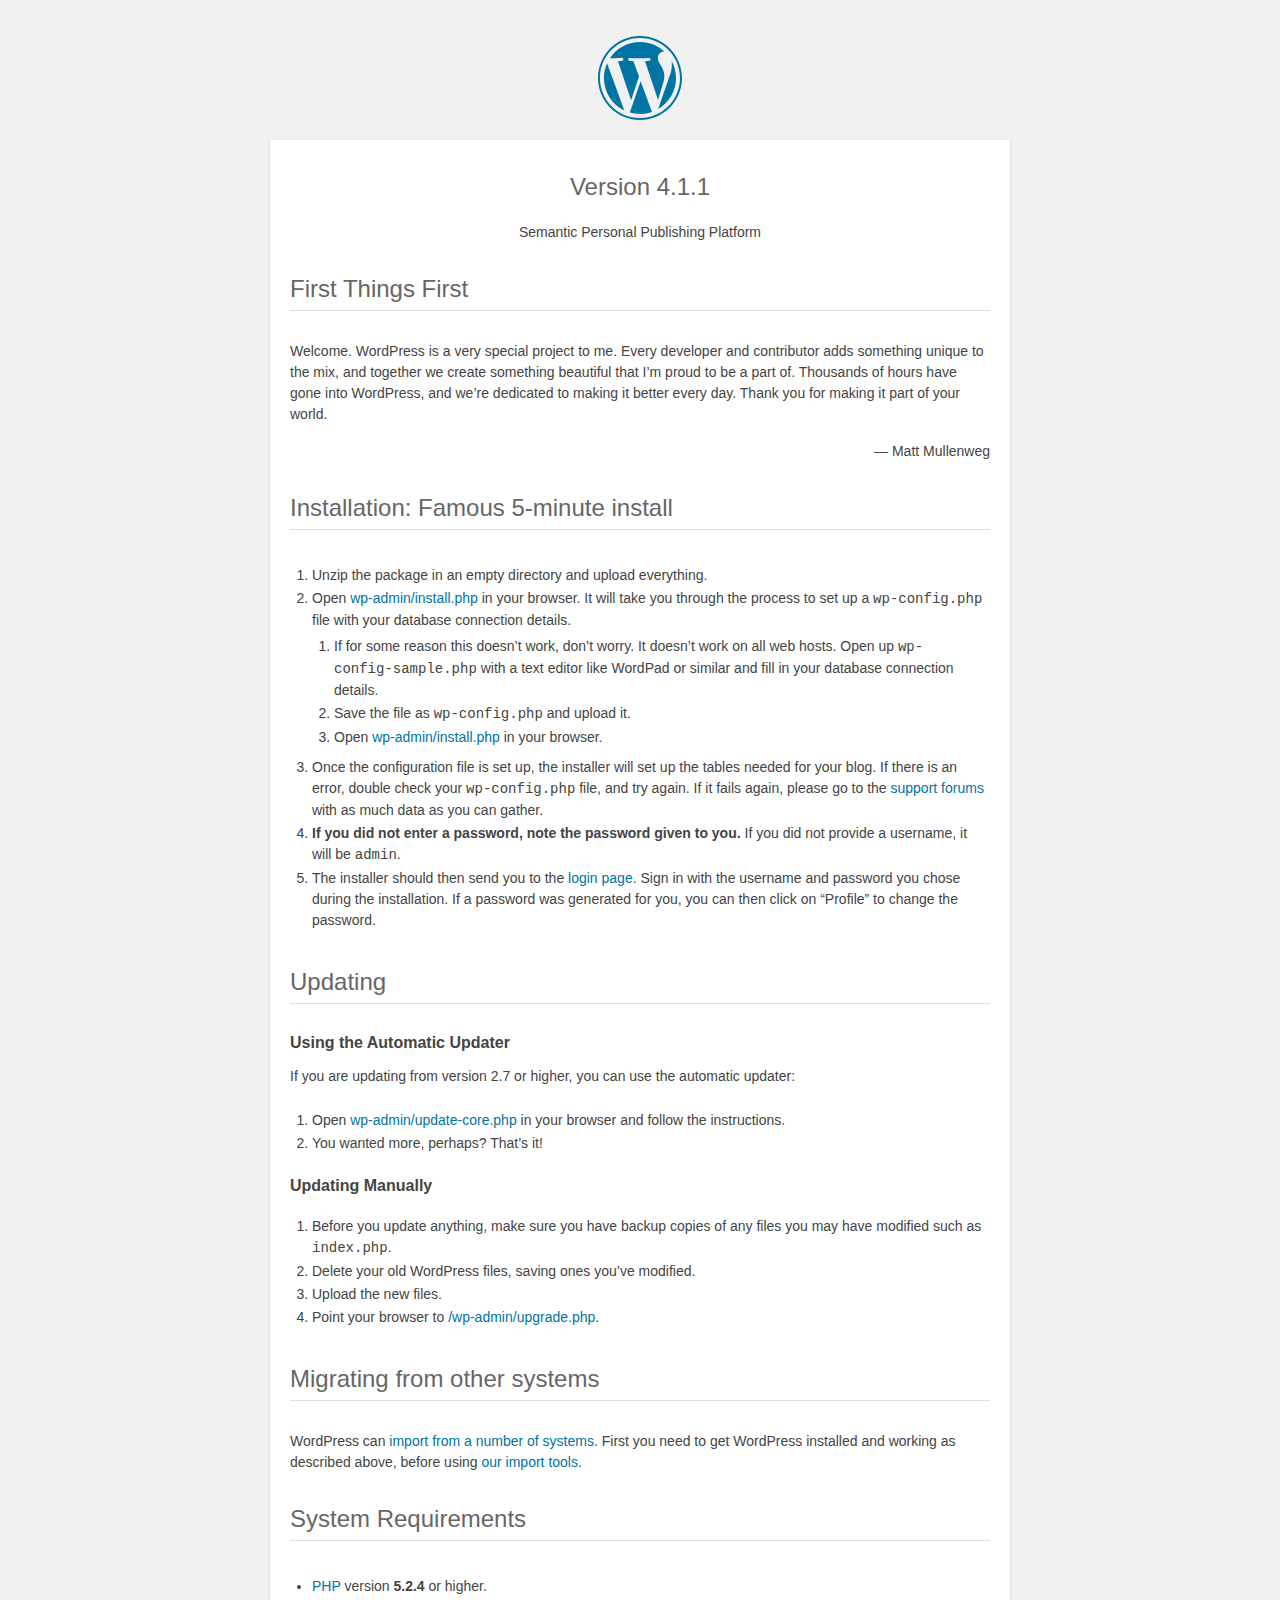
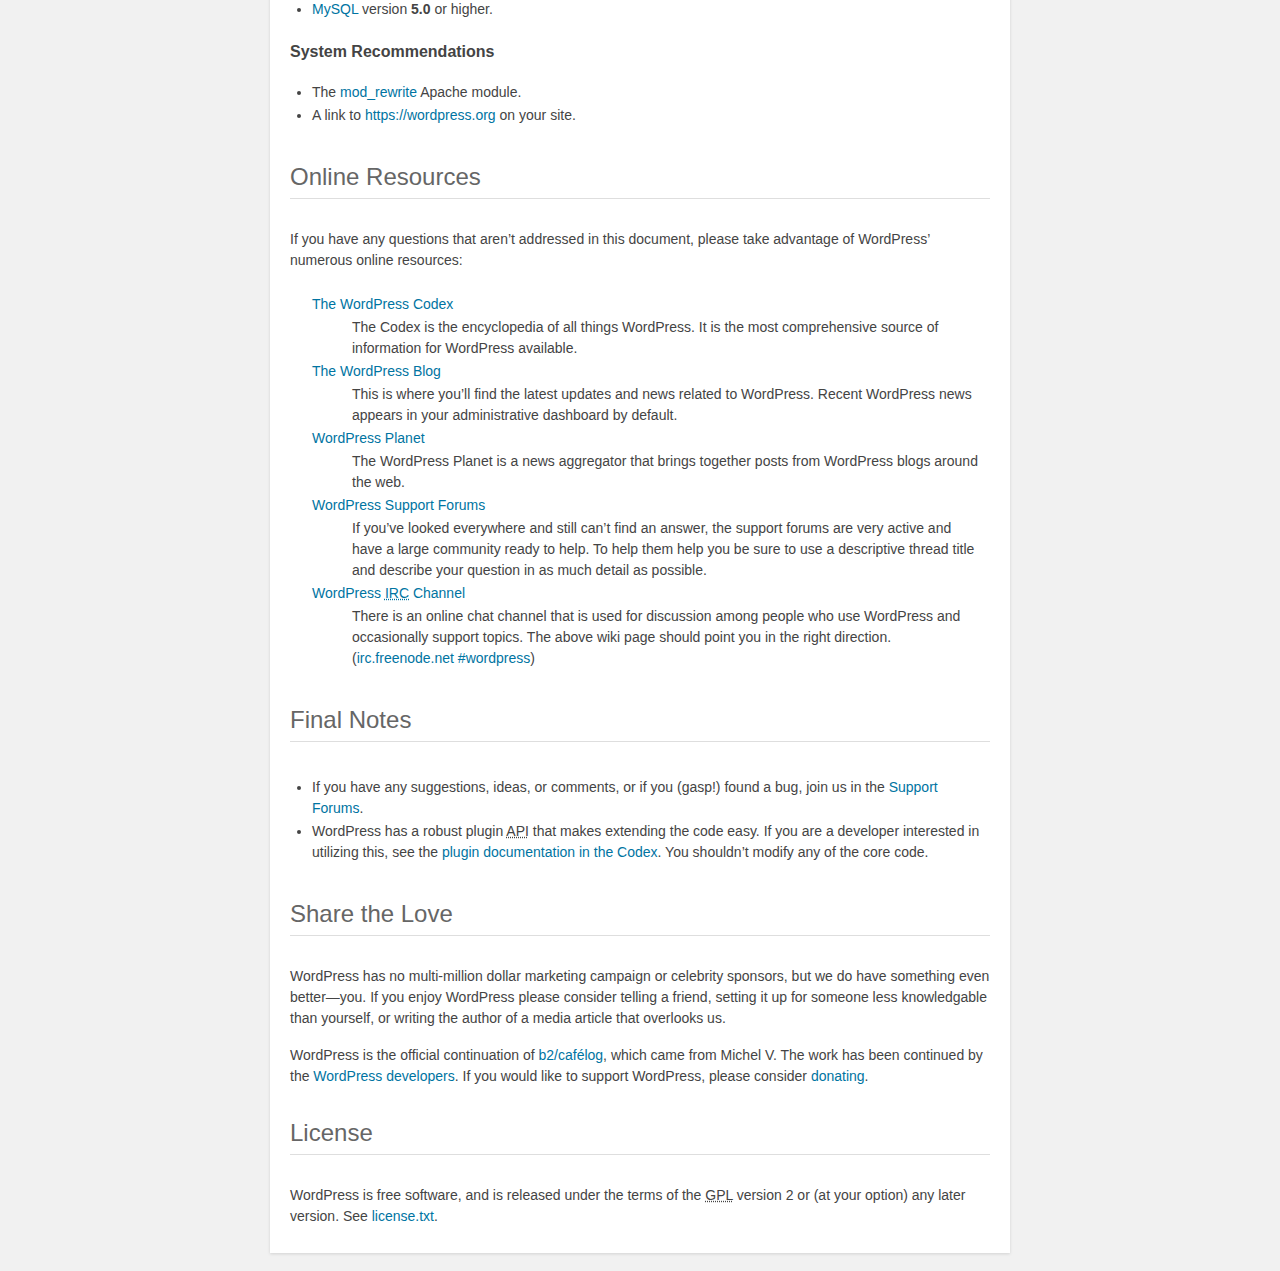
<file: blog/readme.html>
<!DOCTYPE html>
<html>
<head>
	<meta name="viewport" content="width=device-width" />
	<meta http-equiv="Content-Type" content="text/html; charset=utf-8" />
	<title>WordPress &#8250; ReadMe</title>
	<link rel="stylesheet" href="wp-admin/css/install.css?ver=20100228" type="text/css" />
</head>
<body>
<h1 id="logo">
	<a href="https://wordpress.org/"><img alt="WordPress" src="wp-admin/images/wordpress-logo.png" /></a>
	<br /> Version 4.1.1
</h1>
<p style="text-align: center">Semantic Personal Publishing Platform</p>

<h1>First Things First</h1>
<p>Welcome. WordPress is a very special project to me. Every developer and contributor adds something unique to the mix, and together we create something beautiful that I&#8217;m proud to be a part of. Thousands of hours have gone into WordPress, and we&#8217;re dedicated to making it better every day. Thank you for making it part of your world.</p>
<p style="text-align: right">&#8212; Matt Mullenweg</p>

<h1>Installation: Famous 5-minute install</h1>
<ol>
	<li>Unzip the package in an empty directory and upload everything.</li>
	<li>Open <span class="file"><a href="wp-admin/install.php">wp-admin/install.php</a></span> in your browser. It will take you through the process to set up a <code>wp-config.php</code> file with your database connection details.
		<ol>
			<li>If for some reason this doesn&#8217;t work, don&#8217;t worry. It doesn&#8217;t work on all web hosts. Open up <code>wp-config-sample.php</code> with a text editor like WordPad or similar and fill in your database connection details.</li>
			<li>Save the file as <code>wp-config.php</code> and upload it.</li>
			<li>Open <span class="file"><a href="wp-admin/install.php">wp-admin/install.php</a></span> in your browser.</li>
		</ol>
	</li>
	<li>Once the configuration file is set up, the installer will set up the tables needed for your blog. If there is an error, double check your <code>wp-config.php</code> file, and try again. If it fails again, please go to the <a href="https://wordpress.org/support/" title="WordPress support">support forums</a> with as much data as you can gather.</li>
	<li><strong>If you did not enter a password, note the password given to you.</strong> If you did not provide a username, it will be <code>admin</code>.</li>
	<li>The installer should then send you to the <a href="wp-login.php">login page</a>. Sign in with the username and password you chose during the installation. If a password was generated for you, you can then click on &#8220;Profile&#8221; to change the password.</li>
</ol>

<h1>Updating</h1>
<h2>Using the Automatic Updater</h2>
<p>If you are updating from version 2.7 or higher, you can use the automatic updater:</p>
<ol>
	<li>Open <span class="file"><a href="wp-admin/update-core.php">wp-admin/update-core.php</a></span> in your browser and follow the instructions.</li>
	<li>You wanted more, perhaps? That&#8217;s it!</li>
</ol>

<h2>Updating Manually</h2>
<ol>
	<li>Before you update anything, make sure you have backup copies of any files you may have modified such as <code>index.php</code>.</li>
	<li>Delete your old WordPress files, saving ones you&#8217;ve modified.</li>
	<li>Upload the new files.</li>
	<li>Point your browser to <span class="file"><a href="wp-admin/upgrade.php">/wp-admin/upgrade.php</a>.</span></li>
</ol>

<h1>Migrating from other systems</h1>
<p>WordPress can <a href="http://codex.wordpress.org/Importing_Content">import from a number of systems</a>. First you need to get WordPress installed and working as described above, before using <a href="wp-admin/import.php" title="Import to WordPress">our import tools</a>.</p>

<h1>System Requirements</h1>
<ul>
	<li><a href="http://php.net/">PHP</a> version <strong>5.2.4</strong> or higher.</li>
	<li><a href="http://www.mysql.com/">MySQL</a> version <strong>5.0</strong> or higher.</li>
</ul>

<h2>System Recommendations</h2>
<ul>
	<li>The <a href="http://httpd.apache.org/docs/2.2/mod/mod_rewrite.html">mod_rewrite</a> Apache module.</li>
	<li>A link to <a href="https://wordpress.org/">https://wordpress.org</a> on your site.</li>
</ul>

<h1>Online Resources</h1>
<p>If you have any questions that aren&#8217;t addressed in this document, please take advantage of WordPress&#8217; numerous online resources:</p>
<dl>
	<dt><a href="http://codex.wordpress.org/">The WordPress Codex</a></dt>
		<dd>The Codex is the encyclopedia of all things WordPress. It is the most comprehensive source of information for WordPress available.</dd>
	<dt><a href="https://wordpress.org/news/">The WordPress Blog</a></dt>
		<dd>This is where you&#8217;ll find the latest updates and news related to WordPress. Recent WordPress news appears in your administrative dashboard by default.</dd>
	<dt><a href="https://planet.wordpress.org/">WordPress Planet</a></dt>
		<dd>The WordPress Planet is a news aggregator that brings together posts from WordPress blogs around the web.</dd>
	<dt><a href="https://wordpress.org/support/">WordPress Support Forums</a></dt>
		<dd>If you&#8217;ve looked everywhere and still can&#8217;t find an answer, the support forums are very active and have a large community ready to help. To help them help you be sure to use a descriptive thread title and describe your question in as much detail as possible.</dd>
	<dt><a href="http://codex.wordpress.org/IRC">WordPress <abbr title="Internet Relay Chat">IRC</abbr> Channel</a></dt>
		<dd>There is an online chat channel that is used for discussion among people who use WordPress and occasionally support topics. The above wiki page should point you in the right direction. (<a href="irc://irc.freenode.net/wordpress">irc.freenode.net #wordpress</a>)</dd>
</dl>

<h1>Final Notes</h1>
<ul>
	<li>If you have any suggestions, ideas, or comments, or if you (gasp!) found a bug, join us in the <a href="https://wordpress.org/support/">Support Forums</a>.</li>
	<li>WordPress has a robust plugin <abbr title="application programming interface">API</abbr> that makes extending the code easy. If you are a developer interested in utilizing this, see the <a href="http://codex.wordpress.org/Plugin_API" title="WordPress plugin API">plugin documentation in the Codex</a>. You shouldn&#8217;t modify any of the core code.</li>
</ul>

<h1>Share the Love</h1>
<p>WordPress has no multi-million dollar marketing campaign or celebrity sponsors, but we do have something even better&#8212;you. If you enjoy WordPress please consider telling a friend, setting it up for someone less knowledgable than yourself, or writing the author of a media article that overlooks us.</p>

<p>WordPress is the official continuation of <a href="http://cafelog.com/">b2/caf&#233;log</a>, which came from Michel V. The work has been continued by the <a href="https://wordpress.org/about/">WordPress developers</a>. If you would like to support WordPress, please consider <a href="https://wordpress.org/donate/" title="Donate to WordPress">donating</a>.</p>

<h1>License</h1>
<p>WordPress is free software, and is released under the terms of the <abbr title="GNU General Public License">GPL</abbr> version 2 or (at your option) any later version. See <a href="license.txt">license.txt</a>.</p>

</body>
</html>
</file>
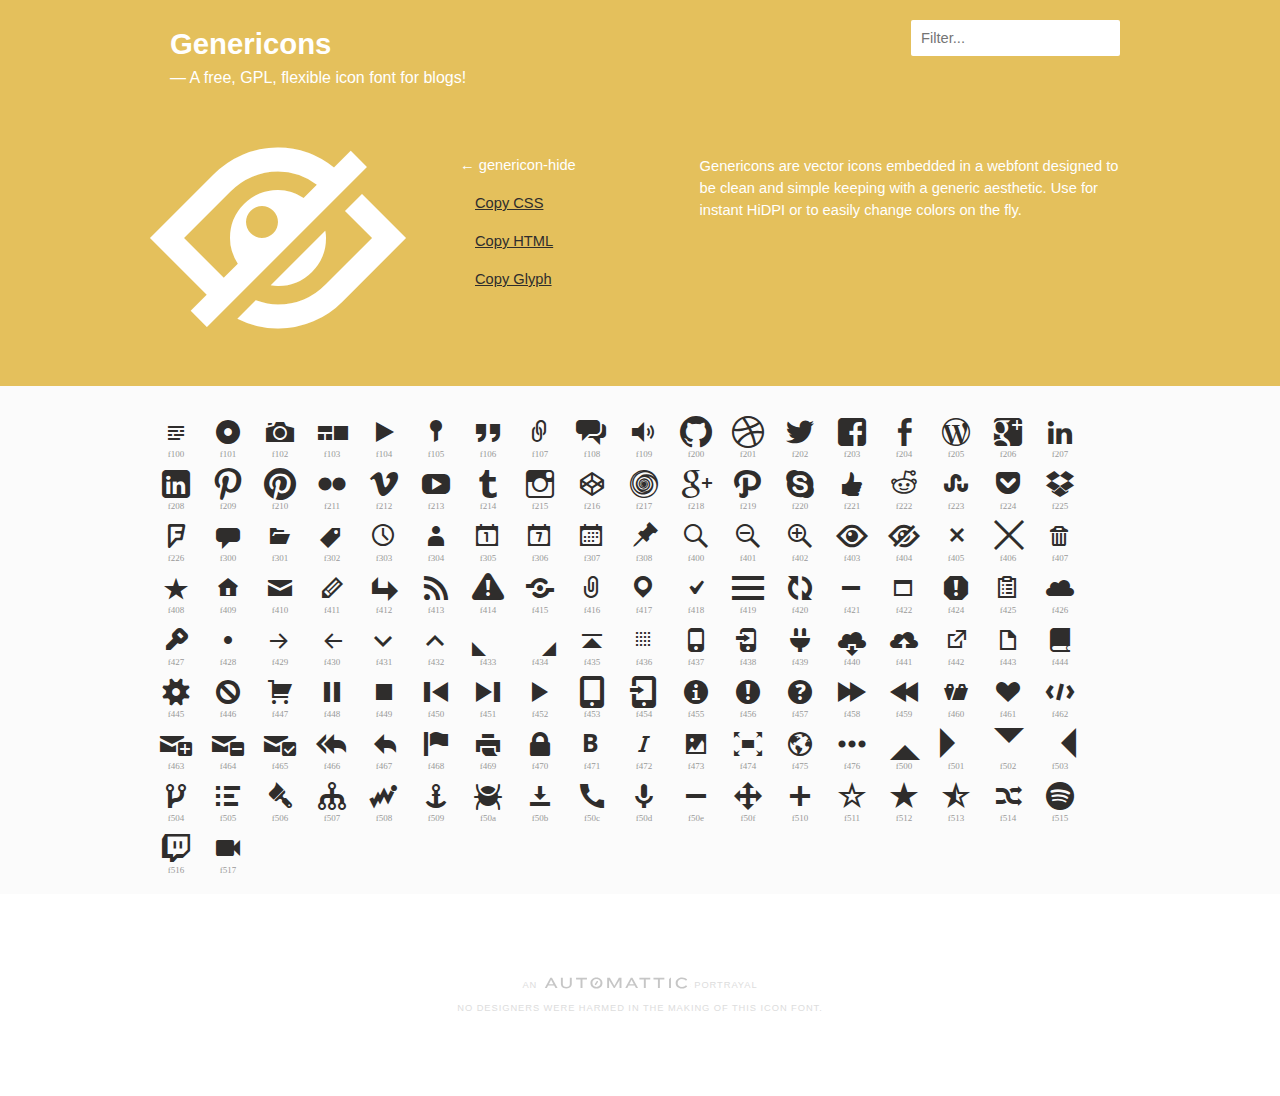
<file: blog/wp-content/themes/twentyfifteen/genericons/example.html>
<!DOCTYPE html>
<html>
<head>
<title>Genericons</title>
<link rel="stylesheet" href="genericons.css">
<script type="text/javascript" src="https://ajax.googleapis.com/ajax/libs/jquery/1.7.2/jquery.min.js"></script>
<style type="text/css">
/**
 * Example page CSS
 */

body {
	font-family: sans-serif;
	line-height: 1.5;
	margin: 0;
	color: #2f2d2c;
	background: #fff;
	font-size: 11pt;
}

a {
	color: #2f2d2c;
}

h4 {
	margin-top: 40px;
}

#iconlist {
	clear: both;
	margin-bottom: 20px;
}

#iconlist div {
	padding: 10px;
	overflow: hidden;
	white-space: nowrap;
	font-size: 32px;
	line-height: 1;
	position: relative;
	width: 32px;
	height: 32px;
}

#iconlist div:before {
	margin-right: 20px;
}

#iconlist div:hover {
	cursor: pointer;
	color: #e4c05c;
}

#primary {
	background: #e4c05c;
	overflow: hidden;
}

#content {
	position: relative;
	color: #fff;
	max-width: 980px;
	padding: 0 10px;
	margin: 0 auto;
}

#icons {
	background: #fbfbfb;
}

#icons #iconlist {
	max-width: 980px;
	box-sizing: border-box;
	-moz-box-sizing:border-box;
	-webkit-box-sizing:border-box;
	padding: 20px 0;
	margin: 0 auto;
}

#glyph {
	float: left;
	width: 50%;
	box-sizing: border-box;
	-moz-box-sizing:border-box;
	-webkit-box-sizing:border-box;
	-ms-box-sizing:border-box;
	padding: 20px 0;
}

#glyph .info {
	float: right;
	width: 180px;
	padding: 36px 0 0 0;
}

#glyph .info a {
	color: #2f2d2c;
	display: block;
	padding: 8px 0 8px 15px;
}

#glyph .info strong {
	font-weight: normal;
	display: block;
	padding: 8px 0;
}

#glyph .genericon {
	font-size: 256px;
	width: 256px;
	height: 256px;
	overflow: visible;
	float: left;
}

.description {
	margin-top: 50px;
	width: 48%;
	float: right;
	padding-left: 40px;
	margin-left: 2%;
	box-sizing: border-box;
	-moz-box-sizing:border-box;
	-webkit-box-sizing:border-box;
	-ms-box-sizing:border-box;
	background-size: 4px 4px;
}

#primary h2 {
	color: white;
	margin: 0 auto;
	padding: 22px 0 0 20px;
	max-width: 980px;
	font-size: 2em;
}

#primary h2 span {
	display: block;
	font-weight: normal;
	font-size: 12pt;
}

#footer {
	clear: both;
	max-width: 980px;
	margin: 80px auto;
	text-align: center;
	text-transform: uppercase;
	letter-spacing: .1em;
	font-size: 7pt;
	color: #ddd;
}

#footer a {
	color: #ccc;
	display: inline-block;
	width: 150px;
	overflow: hidden;
	text-indent: 100%;
	position: relative;
	top: 2px;
	opacity: .3;
	background-repeat: no-repeat;
	background-position: center top;
	background-image: url('[data-uri]');
}

#footer a:hover {
	opacity: 1;
}

pre, code {
	font: 14px/1.5 monospace;
}

.code {
	display: block;
	font: 14px/1.5 monospace;
	width: 600px;
	white-space: pre;
	border: 1px solid #ccc;
	padding: 10px;
	overflow: auto;
	min-height: 110px;
}

#iconlist .new, #iconlist .update {
	position: relative;
}

#iconlist .new:after, #iconlist .update:after {
	color: #e4c05c;
	display: block;
	content: "NEW";
	font: bold 8px/1 sans-serif;
	position: absolute;
	top: 0px;
	text-align: center;
	z-index: 10;
	width: 100%;
}

#iconlist .update:after {
	content: "UPDATE";
	left: -1px;
}

body.searching #iconlist span.update:after, body.searching #iconlist span.new:after {
	display: none;
}

#search {
	border: 0;
	border-radius: 2px;
	position: absolute;
	right: 20px;
	font: 11pt sans-serif;
	padding: 10px;
	top: 20px;
	background: rgba(255,255,255,.8);
}

#search:focus {
	background: #fff;
	outline: none;
}

.genericon-404 {
	display: none !important; /* This is an easter egg */
}

.genericon:after {
	content: attr(alt);
	display: block;
	font-size: 9px;
	color: #999;
	text-align: center;
}

.hideUACs.genericon:after {
	content: none;
}


@media only screen and ( max-width: 900px ) {

	#glyph {
		float: none;
		width: 100%;
	}

	#glyph .info {
		width: 30%;
	}
	#glyph .genericon {
		width: 70%;
	}

	.description {
		clear: both;
		width: 100%;
		background: none;
		padding-left: 0;
		float: none;
	}

}
</style>
<script type="text/javascript">
/**
 * Example page JS
 */

function copyToClipboard ( text, copyMode ) {
	if ( copyMode == "css" ) {
		window.prompt( "Copy this, then paste in your CSS :before selector.", text );
	} else if ( copyMode == "html" ) {
		window.prompt( "Copy this, then paste in your HTML.", text );
	} else {
		window.prompt( "Copy this, then paste in your Photoshop textfield.", text );
	}
}

function pickRandomIcon() {
	var divs = jQuery("#iconlist div").get().sort(function(){
			return Math.round(Math.random())-0.5;
		}).slice(0,1);

	attr = jQuery(divs).attr('alt');
	cssclass = jQuery(divs).attr('class');
	displayGlyph( attr, cssclass );

}

function displayGlyph( attr, cssclass ) {

	// set permalink
	var permalink = cssclass.split(' genericon-')[1];
	window.location.hash = permalink;

	// css copy string
	csstext = "content: \'\\" + attr + "';";

	// html copy string
	htmltext = '<span class="' + cssclass + '"></span>';

	// glyph copy string
	glyphtemp = "&#x" + attr + ";";
	jQuery('#temp').html( glyphtemp );
	glyphtext = jQuery('#temp').text();

	// final output
	output = '<div class="' + cssclass + '"></div>'
	+ '<div class="info">'
		+ '<strong>&larr; ' + cssclass.split( ' ' )[1] + '</strong>'
		+ '<a href="javascript:copyToClipboard(csstext, \'css\')">Copy CSS</a>'
		+ '<a href="javascript:copyToClipboard(htmltext, \'html\')">Copy HTML</a>'
		+ '<a href="javascript:copyToClipboard(glyphtext)">Copy Glyph</a>'
	+ '</div>';

	jQuery( '#glyph' ).html( output );

}

function sortUnicode ( a, b ) {
	var numberA = jQuery(a).attr('alt').replace('f', '');
	var numberB = jQuery(b).attr('alt').replace('f', '');
	var contentA =parseInt( numberA, 16 );
	var contentB =parseInt( numberB, 16 );
	return (contentA < contentB) ? -1 : (contentA > contentB) ? 1 : 0;
}

jQuery(document).ready(function() {

	// pick random icon if no permalink, otherwise go to permalink
	if ( window.location.hash ) {
		permalink = "genericon-" + window.location.hash.split('#')[1];
		attr = jQuery( '.' + permalink ).attr( 'alt' );
		cssclass = jQuery( '.' + permalink ).attr('class');
		displayGlyph( attr, cssclass );
	} else {
		pickRandomIcon();
	}

	jQuery( '#iconlist div' ).click(function() {

		attr = jQuery( this ).attr( 'alt' );
		cssclass = jQuery( this ).attr( 'class' );

		displayGlyph( attr, cssclass );

	});

	var $rows = jQuery('#iconlist div');
	jQuery('#search').keyup(function() {

		// remove update text when using search
		jQuery('body').addClass('searching');

	    var val = jQuery.trim(jQuery(this).val()).replace(/ +/g, ' ').toLowerCase();

	    $rows.show().filter(function() {
	        var text = jQuery(this).text().replace(/\s+/g, ' ').toLowerCase();
	        return !~text.indexOf(val);
	    }).hide();
	});

	jQuery('input#search').focus();

	// sort based on number
	jQuery('#iconlist div').sort( sortUnicode ).appendTo('#iconlist');

});

function toggleUACs() {
	jQuery('.genericon').toggleClass('hideUACs');
}
</script>
</head>

<body>

<div id="main">

	<div id="primary">
		<div id="content">

			<h2>Genericons <span>&mdash; A free, GPL, flexible icon font for blogs!</span></h2>

			<input placeholder="Filter..." name="search" id="search" type="text" value="" maxlength="150" />

			<div id="glyph">
			</div>

			<div class="description">
				<p>Genericons are vector icons embedded in a webfont designed to be clean and simple keeping with a generic aesthetic. Use for instant HiDPI or to easily change colors on the fly.</p>
			</div>

		</div>
	</div>

	<div id="icons">
		<div id="iconlist">

			<!-- note, the text inside the HTML elements is purely for the seach -->

			<div alt="f423" class="genericon genericon-404" title="genericon-404">404</div>

			<div alt="f508" class="genericon genericon-activity" title="genericon-activity">activity</div>

			<div alt="f509" class="genericon genericon-anchor" title="genericon-anchor">anchor</div>

			<div alt="f101" class="genericon genericon-aside" title="genericon-aside">aside</div>

			<div alt="f416" class="genericon genericon-attachment" title="genericon-attachment">attachment</div>

			<div alt="f109" class="genericon genericon-audio" title="genericon-audio">audio</div>

			<div alt="f471" class="genericon genericon-bold" title="genericon-bold">bold</div>

			<div alt="f444" class="genericon genericon-book" title="genericon-book">book</div>

			<div alt="f50a" class="genericon genericon-bug" title="genericon-bug">bug</div>

			<div alt="f447" class="genericon genericon-cart" title="genericon-cart">cart</div>

			<div alt="f301" class="genericon genericon-category" title="genericon-category">category</div>

			<div alt="f108" class="genericon genericon-chat" title="genericon-chat">chat</div>

			<div alt="f418" class="genericon genericon-checkmark" title="genericon-checkmark">checkmark</div>

			<div alt="f405" class="genericon genericon-close" title="genericon-close">close</div>

			<div alt="f406" class="genericon genericon-close-alt" title="genericon-close-alt">close-alt</div>

			<div alt="f426" class="genericon genericon-cloud" title="genericon-cloud">cloud</div>

			<div alt="f440" class="genericon genericon-cloud-download" title="genericon-cloud-download">cloud-download</div>

			<div alt="f441" class="genericon genericon-cloud-upload" title="genericon-cloud-upload">cloud-upload</div>

			<div alt="f462" class="genericon genericon-code" title="genericon-code">code</div>

			<div alt="f216" class="genericon genericon-codepen" title="genericon-codepen">codepen</div>

			<div alt="f445" class="genericon genericon-cog" title="genericon-cog">cog</div>

			<div alt="f432" class="genericon genericon-collapse" title="genericon-collapse">collapse</div>

			<div alt="f300" class="genericon genericon-comment" title="genericon-comment">comment</div>

			<div alt="f305" class="genericon genericon-day" title="genericon-day">day</div>

			<div alt="f221" class="genericon genericon-digg" title="genericon-digg">digg</div>

			<div alt="f443" class="genericon genericon-document" title="genericon-document">document</div>

			<div alt="f428" class="genericon genericon-dot" title="genericon-dot">dot</div>

			<div alt="f502" class="genericon genericon-downarrow" title="genericon-downarrow">downarrow</div>

			<div alt="f50b" class="genericon genericon-download" title="genericon-download">download</div>

			<div alt="f436" class="genericon genericon-draggable" title="genericon-draggable">draggable</div>

			<div alt="f201" class="genericon genericon-dribbble" title="genericon-dribbble">dribbble</div>

			<div alt="f225" class="genericon genericon-dropbox" title="genericon-dropbox">dropbox</div>

			<div alt="f433" class="genericon genericon-dropdown" title="genericon-dropdown">dropdown</div>

			<div alt="f434" class="genericon genericon-dropdown-left" title="genericon-dropdown-left">dropdown-left</div>

			<div alt="f411" class="genericon genericon-edit" title="genericon-edit">edit</div>

			<div alt="f476" class="genericon genericon-ellipsis" title="genericon-ellipsis">ellipsis</div>

			<div alt="f431" class="genericon genericon-expand" title="genericon-expand">expand</div>

			<div alt="f442" class="genericon genericon-external" title="genericon-external">external</div>

			<div alt="f203" class="genericon genericon-facebook" title="genericon-facebook">facebook</div>

			<div alt="f204" class="genericon genericon-facebook-alt" title="genericon-facebook-alt">facebook-alt</div>

			<div alt="f458" class="genericon genericon-fastforward" title="genericon-fastforward">fastforward</div>

			<div alt="f413" class="genericon genericon-feed" title="genericon-feed">feed</div>

			<div alt="f468" class="genericon genericon-flag" title="genericon-flag">flag</div>

			<div alt="f211" class="genericon genericon-flickr" title="genericon-flickr">flickr</div>

			<div alt="f226" class="genericon genericon-foursquare" title="genericon-foursquare">foursquare</div>

			<div alt="f474" class="genericon genericon-fullscreen" title="genericon-fullscreen">fullscreen</div>

			<div alt="f103" class="genericon genericon-gallery" title="genericon-gallery">gallery</div>

			<div alt="f200" class="genericon genericon-github" title="genericon-github">github</div>

			<div alt="f206" class="genericon genericon-googleplus" title="genericon-googleplus">googleplus</div>

			<div alt="f218" class="genericon genericon-googleplus-alt" title="genericon-googleplus-alt">googleplus-alt</div>

			<div alt="f50c" class="genericon genericon-handset" title="genericon-handset">handset</div>

			<div alt="f461" class="genericon genericon-heart" title="genericon-heart">heart</div>

			<div alt="f457" class="genericon genericon-help" title="genericon-help">help</div>

			<div alt="f404" class="genericon genericon-hide" title="genericon-hide">hide</div>

			<div alt="f505" class="genericon genericon-hierarchy" title="genericon-hierarchy">hierarchy</div>

			<div alt="f409" class="genericon genericon-home" title="genericon-home">home</div>

			<div alt="f102" class="genericon genericon-image" title="genericon-image">image</div>

			<div alt="f455" class="genericon genericon-info" title="genericon-info">info</div>

			<div alt="f215" class="genericon genericon-instagram" title="genericon-instagram">instagram</div>

			<div alt="f472" class="genericon genericon-italic" title="genericon-italic">italic</div>

			<div alt="f427" class="genericon genericon-key" title="genericon-key">key</div>

			<div alt="f503" class="genericon genericon-leftarrow" title="genericon-leftarrow">leftarrow</div>

			<div alt="f107" class="genericon genericon-link" title="genericon-link">link</div>

			<div alt="f207" class="genericon genericon-linkedin" title="genericon-linkedin">linkedin</div>

			<div alt="f208" class="genericon genericon-linkedin-alt" title="genericon-linkedin-alt">linkedin-alt</div>

			<div alt="f417" class="genericon genericon-location" title="genericon-location">location</div>

			<div alt="f470" class="genericon genericon-lock" title="genericon-lock">lock</div>

			<div alt="f410" class="genericon genericon-mail" title="genericon-mail">mail</div>

			<div alt="f422" class="genericon genericon-maximize" title="genericon-maximize">maximize</div>

			<div alt="f419" class="genericon genericon-menu" title="genericon-menu">menu</div>

			<div alt="f50d" class="genericon genericon-microphone" title="genericon-microphone">microphone</div>

			<div alt="f421" class="genericon genericon-minimize" title="genericon-minimize">minimize</div>

			<div alt="f50e" class="genericon genericon-minus" title="genericon-minus">minus</div>

			<div alt="f307" class="genericon genericon-month" title="genericon-month">month</div>

			<div alt="f50f" class="genericon genericon-move" title="genericon-move">move</div>

			<div alt="f429" class="genericon genericon-next" title="genericon-next">next</div>

			<div alt="f456" class="genericon genericon-notice" title="genericon-notice">notice</div>

			<div alt="f506" class="genericon genericon-paintbrush" title="genericon-paintbrush">paintbrush</div>

			<div alt="f219" class="genericon genericon-path" title="genericon-path">path</div>

			<div alt="f448" class="genericon genericon-pause" title="genericon-pause">pause</div>

			<div alt="f437" class="genericon genericon-phone" title="genericon-phone">phone</div>

			<div alt="f473" class="genericon genericon-picture" title="genericon-picture">picture</div>

			<div alt="f308" class="genericon genericon-pinned" title="genericon-pinned">pinned</div>

			<div alt="f209" class="genericon genericon-pinterest" title="genericon-pinterest">pinterest</div>

			<div alt="f210" class="genericon genericon-pinterest-alt" title="genericon-pinterest-alt">pinterest-alt</div>

			<div alt="f452" class="genericon genericon-play" title="genericon-play">play</div>

			<div alt="f439" class="genericon genericon-plugin" title="genericon-plugin">plugin</div>

			<div alt="f510" class="genericon genericon-plus" title="genericon-plus">plus</div>

			<div alt="f224" class="genericon genericon-pocket" title="genericon-pocket">pocket</div>

			<div alt="f217" class="genericon genericon-polldaddy" title="genericon-polldaddy">polldaddy</div>

			<div alt="f460" class="genericon genericon-portfolio" title="genericon-portfolio">portfolio</div>

			<div alt="f430" class="genericon genericon-previous" title="genericon-previous">previous</div>

			<div alt="f469" class="genericon genericon-print" title="genericon-print">print</div>

			<div alt="f106" class="genericon genericon-quote" title="genericon-quote">quote</div>

			<div alt="f511" class="genericon genericon-rating-empty" title="genericon-rating-empty">rating-empty</div>

			<div alt="f512" class="genericon genericon-rating-full" title="genericon-rating-full">rating-full</div>

			<div alt="f513" class="genericon genericon-rating-half" title="genericon-rating-half">rating-half</div>

			<div alt="f222" class="genericon genericon-reddit" title="genericon-reddit">reddit</div>

			<div alt="f420" class="genericon genericon-refresh" title="genericon-refresh">refresh</div>

			<div alt="f412" class="genericon genericon-reply" title="genericon-reply">reply</div>

			<div alt="f466" class="genericon genericon-reply-alt" title="genericon-reply-alt">reply-alt</div>

			<div alt="f467" class="genericon genericon-reply-single" title="genericon-reply-single">reply-single</div>

			<div alt="f459" class="genericon genericon-rewind" title="genericon-rewind">rewind</div>

			<div alt="f501" class="genericon genericon-rightarrow" title="genericon-rightarrow">rightarrow</div>

			<div alt="f400" class="genericon genericon-search" title="genericon-search">search</div>

			<div alt="f438" class="genericon genericon-send-to-phone" title="genericon-send-to-phone">send-to-phone</div>

			<div alt="f454" class="genericon genericon-send-to-tablet" title="genericon-send-to-tablet">send-to-tablet</div>

			<div alt="f415" class="genericon genericon-share" title="genericon-share">share</div>

			<div alt="f403" class="genericon genericon-show" title="genericon-show">show</div>

			<div alt="f514" class="genericon genericon-shuffle" title="genericon-shuffle">shuffle</div>

			<div alt="f507" class="genericon genericon-sitemap" title="genericon-sitemap">sitemap</div>

			<div alt="f451" class="genericon genericon-skip-ahead" title="genericon-skip-ahead">skip-ahead</div>

			<div alt="f450" class="genericon genericon-skip-back" title="genericon-skip-back">skip-back</div>

			<div alt="f220" class="genericon genericon-skype" title="genericon-skype">skype</div>

			<div alt="f424" class="genericon genericon-spam" title="genericon-spam">spam</div>

			<div alt="f515" class="genericon genericon-spotify" title="genericon-spotify">spotify</div>

			<div alt="f100" class="genericon genericon-standard" title="genericon-standard">standard</div>

			<div alt="f408" class="genericon genericon-star" title="genericon-star">star</div>

			<div alt="f105" class="genericon genericon-status" title="genericon-status">status</div>

			<div alt="f449" class="genericon genericon-stop" title="genericon-stop">stop</div>

			<div alt="f223" class="genericon genericon-stumbleupon" title="genericon-stumbleupon">stumbleupon</div>

			<div alt="f463" class="genericon genericon-subscribe" title="genericon-subscribe">subscribe</div>

			<div alt="f465" class="genericon genericon-subscribed" title="genericon-subscribed">subscribed</div>

			<div alt="f425" class="genericon genericon-summary" title="genericon-summary">summary</div>

			<div alt="f453" class="genericon genericon-tablet" title="genericon-tablet">tablet</div>

			<div alt="f302" class="genericon genericon-tag" title="genericon-tag">tag</div>

			<div alt="f303" class="genericon genericon-time" title="genericon-time">time</div>

			<div alt="f435" class="genericon genericon-top" title="genericon-top">top</div>

			<div alt="f407" class="genericon genericon-trash" title="genericon-trash">trash</div>

			<div alt="f214" class="genericon genericon-tumblr" title="genericon-tumblr">tumblr</div>

			<div alt="f516" class="genericon genericon-twitch" title="genericon-twitch">twitch</div>

			<div alt="f202" class="genericon genericon-twitter" title="genericon-twitter">twitter</div>

			<div alt="f446" class="genericon genericon-unapprove" title="genericon-unapprove">unapprove</div>

			<div alt="f464" class="genericon genericon-unsubscribe" title="genericon-unsubscribe">unsubscribe</div>

			<div alt="f401" class="genericon genericon-unzoom" title="genericon-unzoom">unzoom</div>

			<div alt="f500" class="genericon genericon-uparrow" title="genericon-uparrow">uparrow</div>

			<div alt="f304" class="genericon genericon-user" title="genericon-user">user</div>

			<div alt="f104" class="genericon genericon-video" title="genericon-video">video</div>

			<div alt="f517" class="genericon genericon-videocamera" title="genericon-videocamera">videocamera</div>

			<div alt="f212" class="genericon genericon-vimeo" title="genericon-vimeo">vimeo</div>

			<div alt="f414" class="genericon genericon-warning" title="genericon-warning">warning</div>

			<div alt="f475" class="genericon genericon-website" title="genericon-website">website</div>

			<div alt="f306" class="genericon genericon-week" title="genericon-week">week</div>

			<div alt="f205" class="genericon genericon-wordpress" title="genericon-wordpress">wordpress</div>

			<div alt="f504" class="genericon genericon-xpost" title="genericon-xpost">xpost</div>

			<div alt="f213" class="genericon genericon-youtube" title="genericon-youtube">youtube</div>

			<div alt="f402" class="genericon genericon-zoom" title="genericon-zoom">zoom</div>


		</div>

		<div id="temp" style="display: none;"></div>

	</div>

	<div id="footer">

		<p>An <a href="http://automattic.com" rel="nofollow">Automattic</a> Portrayal</p>
		<p>No designers were harmed in the making of this icon font.</p>


	</div>

</div>

</body>
</html>
</file>
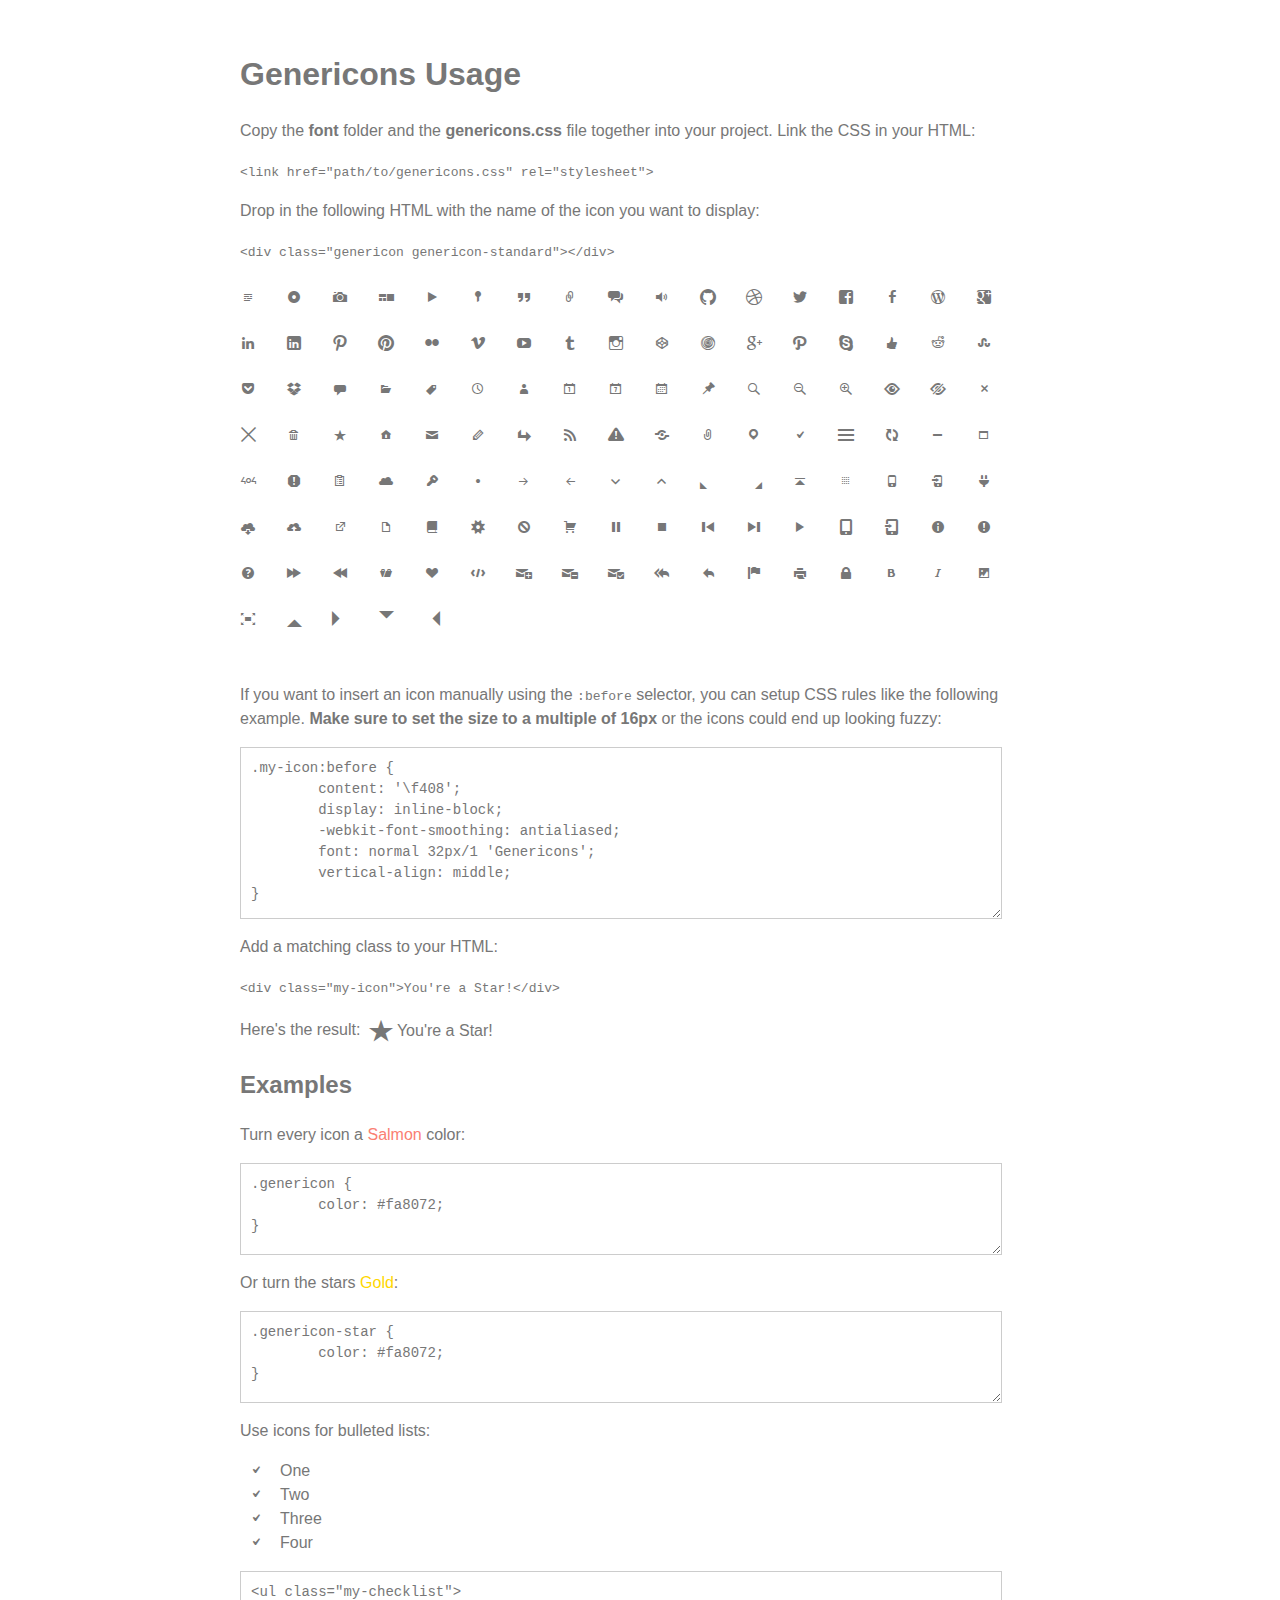
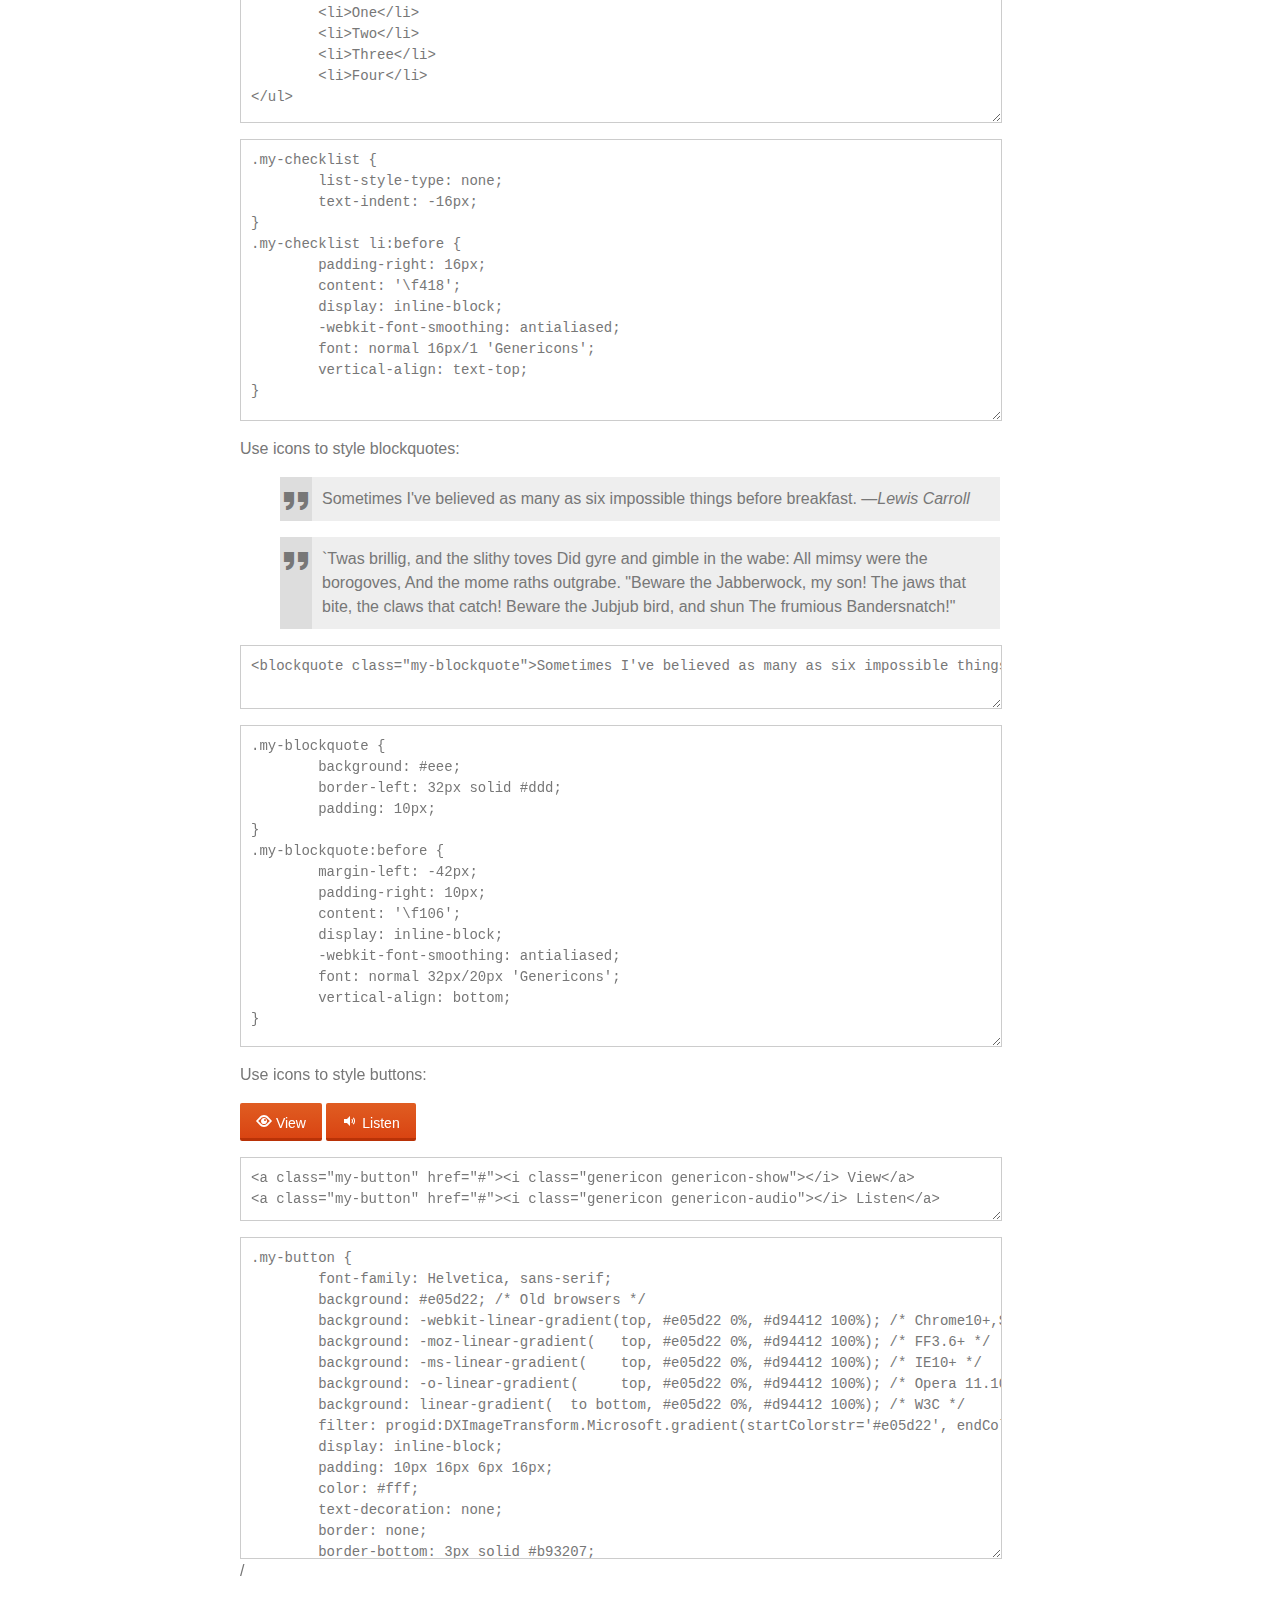
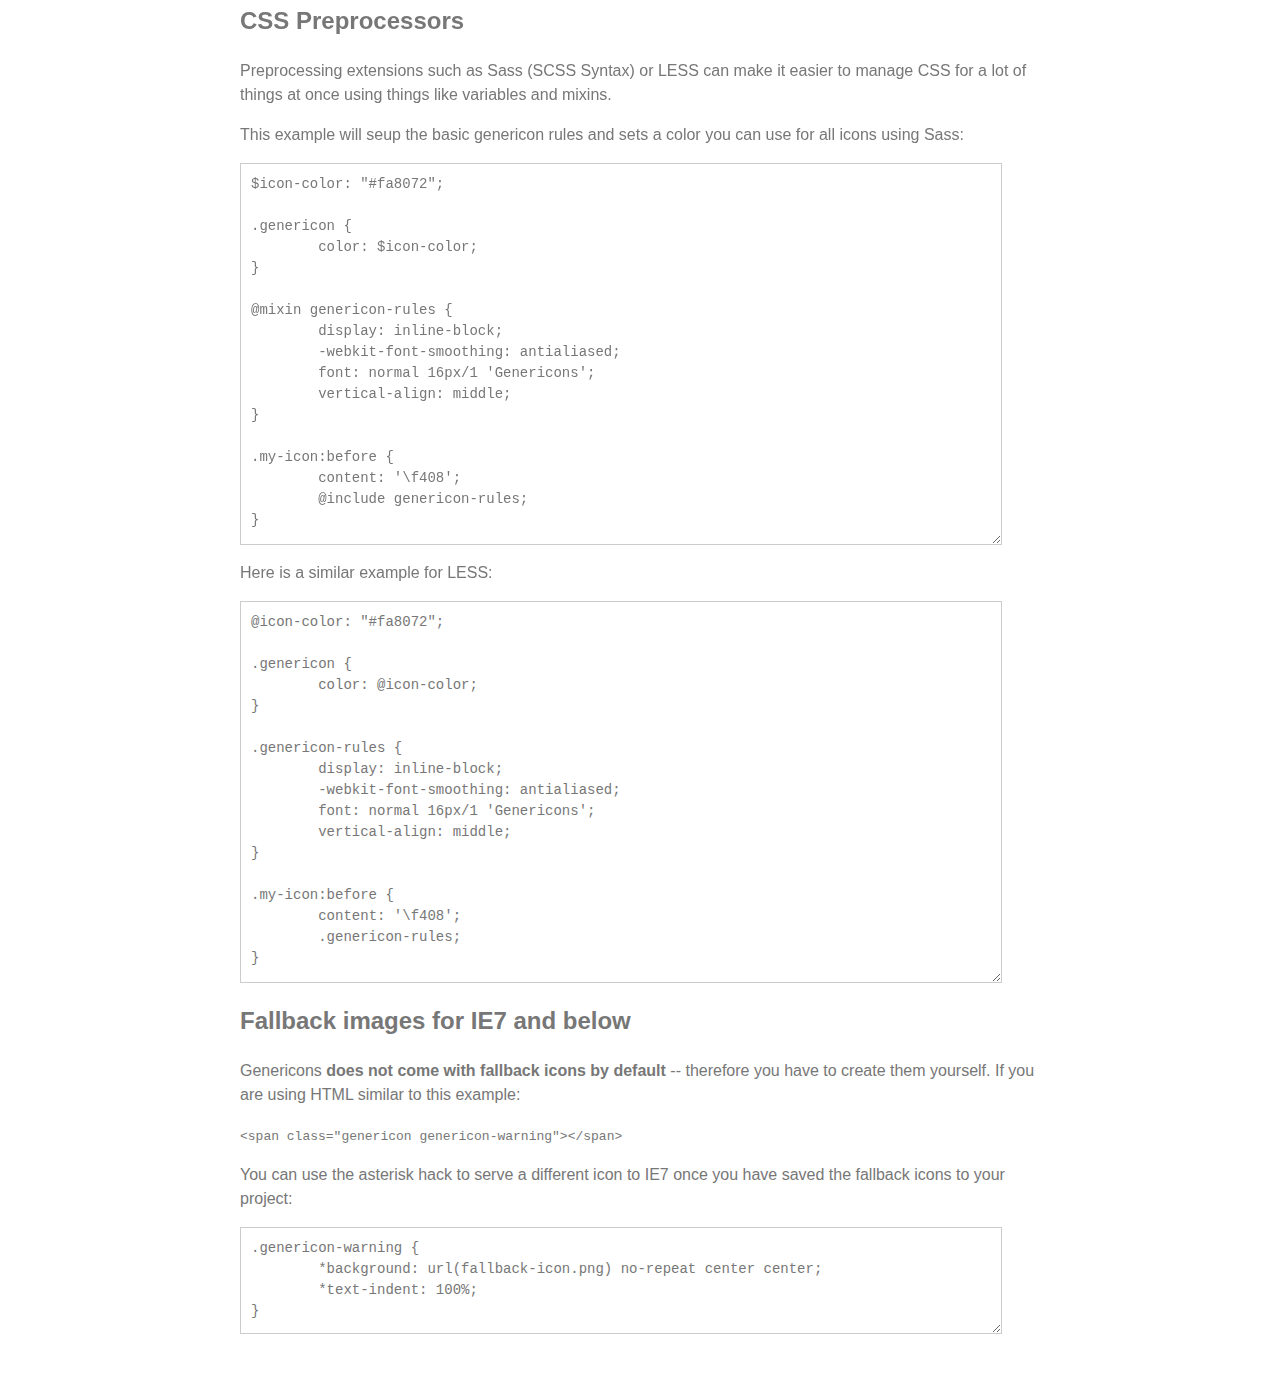
<file: blog/wp-content/themes/twentyfourteen/genericons/example.html>
<!DOCTYPE html>
<html dir="ltr" lang="en">
<head>
<title>Genericons</title>
<link rel="stylesheet" href="genericons.css">
<style type="text/css">
body {
	font-family: sans-serif;
	line-height: 1.5;
	width: 800px;
	margin: 50px auto;
	color: #777;
	background: white;
}
.icons {
	overflow: hidden;
	padding: 10px 0;
}
.icons div {
	cursor: pointer;
	float: left;
	margin: 0 30px 30px 0;
}
.icons:hover div {
	background: #f7f7f7;
}
.code {
        display: block;
        font: 14px/1.5 monospace;
        width: 740px;
        white-space: pre;
        border: 1px solid #ccc;
        padding: 10px;
        color: #777;
        overflow: auto;
}
.my-icon:before {
	content: '\f408';
        display: inline-block;
        -webkit-font-smoothing: antialiased;
        font: normal 32px/1 'Genericons';
        vertical-align: middle;
}
/* For the Examples */
.my-checklist {
	list-style-type: none;
	text-indent: -16px;
}
.my-checklist li:before {
	padding-right: 16px;
	content: '\f418';
        display: inline-block;
        -webkit-font-smoothing: antialiased;
        font: normal 16px/1 'Genericons';
        vertical-align: text-top;
}
.my-blockquote {
	background: #eee;
	border-left: 32px solid #ddd;
	padding: 10px;
}
.my-blockquote:before {
	margin-left: -42px;
	padding-right: 10px;
        content: '\f106';
        display: inline-block;
        -webkit-font-smoothing: antialiased;
        font: normal 32px/20px 'Genericons';
        vertical-align: bottom;
}
.my-button {
	font-family: Helvetica, sans-serif;
	font-size: 14px;
	background: #e05d22; /* Old browsers */
	background: -webkit-linear-gradient(top, #e05d22 0%, #d94412 100%); /* Chrome10+,Safari5.1+ */
	background: -moz-linear-gradient(   top, #e05d22 0%, #d94412 100%); /* FF3.6+ */
	background: -ms-linear-gradient(    top, #e05d22 0%, #d94412 100%); /* IE10+ */
	background: -o-linear-gradient(     top, #e05d22 0%, #d94412 100%); /* Opera 11.10+ */
	background: linear-gradient(  to bottom, #e05d22 0%, #d94412 100%); /* W3C */
	filter: progid:DXImageTransform.Microsoft.gradient(startColorstr='#e05d22', endColorstr='#d94412', GradientType=0); /* IE6-9 */
	display: inline-block;
	padding: 10px 16px 4px 16px;
	color: #fff;
	text-decoration: none;
	border: none;
	border-bottom: 3px solid #b93207;
	border-radius: 2px;
}
.my-button:hover,
.my-button:focus {
	background: #ed6a31; /* Old browsers */
	background: -webkit-linear-gradient(top, #ed6a31 0%, #e55627 100%); /* Chrome10+,Safari5.1+ */
	background: -moz-linear-gradient(   top, #ed6a31 0%, #e55627 100%); /* FF3.6+ */
	background: -ms-linear-gradient(    top, #ed6a31 0%, #e55627 100%); /* IE10+ */
	background: -o-linear-gradient(     top, #ed6a31 0%, #e55627 100%); /* Opera 11.10+ */
	background: linear-gradient(  to bottom, #ed6a31 0%, #e55627 100%); /* W3C */
	filter: progid:DXImageTransform.Microsoft.gradient(startColorstr='#ed6a31', endColorstr='#e55627', GradientType=0); /* IE6-9 */
	outline: none;
}
.my-button:active {
	background: #d94412; /* Old browsers */
	background: -webkit-linear-gradient(top, #d94412 0%, #e05d22 100%); /* Chrome10+,Safari5.1+ */
	background: -moz-linear-gradient(   top, #d94412 0%, #e05d22 100%); /* FF3.6+ */
	background: -ms-linear-gradient(    top, #d94412 0%, #e05d22 100%); /* IE10+ */
	background: -o-linear-gradient(     top, #d94412 0%, #e05d22 100%); /* Opera 11.10+ */
	background: linear-gradient(  to bottom, #d94412 0%, #e05d22 100%); /* W3C */
	filter: progid:DXImageTransform.Microsoft.gradient(startColorstr='#d94412', endColorstr='#e05d22', GradientType=0); /* IE6-9 */
	border: none;
	border-top: 3px solid #b93207;
	padding: 6px 16px 7px 16px;
}
</style>
</head>
<body>

<div class="section">

	<h1>Genericons Usage</h1>

	<p>Copy the <strong>font</strong> folder and the <strong>genericons.css</strong> file together into your project. Link the CSS in your HTML:</p>

	<p><code>&lt;link href="path/to/genericons.css" rel="stylesheet"&gt;</code></p>

	<p>Drop in the following HTML with the name of the icon you want to display:</p>

	<p><code>&lt;div class="genericon genericon-standard"&gt;&lt;/div&gt;</code></p>

	<div class="icons">
	
		<!-- post formats -->
		<div alt="f100" class="genericon genericon-standard"></div>
		<div alt="f101" class="genericon genericon-aside"></div>
		<div alt="f102" class="genericon genericon-image"></div>
		<div alt="f103" class="genericon genericon-gallery"></div>
		<div alt="f104" class="genericon genericon-video"></div>
		<div alt="f105" class="genericon genericon-status"></div>
		<div alt="f106" class="genericon genericon-quote"></div>
		<div alt="f107" class="genericon genericon-link"></div>
		<div alt="f108" class="genericon genericon-chat"></div>
		<div alt="f109" class="genericon genericon-audio"></div>

		<!-- social icons -->
		<div alt="f200" class="genericon genericon-github"></div>
		<div alt="f201" class="genericon genericon-dribbble"></div>
		<div alt="f202" class="genericon genericon-twitter"></div>
		<div alt="f203" class="genericon genericon-facebook"></div>
		<div alt="f204" class="genericon genericon-facebook-alt"></div>
		<div alt="f205" class="genericon genericon-wordpress"></div>
		<div alt="f206" class="genericon genericon-googleplus"></div>
		<div alt="f207" class="genericon genericon-linkedin"></div>
		<div alt="f208" class="genericon genericon-linkedin-alt"></div>
		<div alt="f209" class="genericon genericon-pinterest"></div>
		<div alt="f210" class="genericon genericon-pinterest-alt"></div>
		<div alt="f211" class="genericon genericon-flickr"></div>
		<div alt="f212" class="genericon genericon-vimeo"></div>
		<div alt="f213" class="genericon genericon-youtube"></div>
		<div alt="f214" class="genericon genericon-tumblr"></div>
		<div alt="f215" class="genericon genericon-instagram"></div>
		<div alt="f216" class="genericon genericon-codepen"></div>
		<div alt="f217" class="genericon genericon-polldaddy"></div>
		<div alt="f218" class="genericon genericon-googleplus-alt"></div>
		<div alt="f219" class="genericon genericon-path"></div>
		<div alt="f220" class="genericon genericon-skype"></div>
		<div alt="f221" class="genericon genericon-digg"></div>
		<div alt="f222" class="genericon genericon-reddit"></div>
		<div alt="f223" class="genericon genericon-stumbleupon"></div>
		<div alt="f224" class="genericon genericon-pocket"></div>
		<div alt="f225" class="genericon genericon-dropbox"></div>

		<!-- meta icons -->
		<div alt="f300" class="genericon genericon-comment"></div>
		<div alt="f301" class="genericon genericon-category"></div>
		<div alt="f302" class="genericon genericon-tag"></div>
		<div alt="f303" class="genericon genericon-time"></div>
		<div alt="f304" class="genericon genericon-user"></div>
		<div alt="f305" class="genericon genericon-day"></div>
		<div alt="f306" class="genericon genericon-week"></div>
		<div alt="f307" class="genericon genericon-month"></div>
		<div alt="f308" class="genericon genericon-pinned"></div>

		<!-- other icons -->
		<div alt="f400" class="genericon genericon-search"></div>
		<div alt="f401" class="genericon genericon-unzoom"></div>
		<div alt="f402" class="genericon genericon-zoom"></div>
		<div alt="f403" class="genericon genericon-show"></div>
		<div alt="f404" class="genericon genericon-hide"></div>
		<div alt="f405" class="genericon genericon-close"></div>
		<div alt="f406" class="genericon genericon-close-alt"></div>
		<div alt="f407" class="genericon genericon-trash"></div>
		<div alt="f408" class="genericon genericon-star"></div>
		<div alt="f409" class="genericon genericon-home"></div>
		<div alt="f410" class="genericon genericon-mail"></div>
		<div alt="f411" class="genericon genericon-edit"></div>
		<div alt="f412" class="genericon genericon-reply"></div>
		<div alt="f413" class="genericon genericon-feed"></div>
		<div alt="f414" class="genericon genericon-warning"></div>
		<div alt="f415" class="genericon genericon-share"></div>
		<div alt="f416" class="genericon genericon-attachment"></div>
		<div alt="f417" class="genericon genericon-location"></div>
		<div alt="f418" class="genericon genericon-checkmark"></div>
		<div alt="f419" class="genericon genericon-menu"></div>
		<div alt="f420" class="genericon genericon-refresh"></div>
		<div alt="f421" class="genericon genericon-minimize"></div>
		<div alt="f422" class="genericon genericon-maximize"></div>
		<div alt="f423" class="genericon genericon-404"></div>
		<div alt="f424" class="genericon genericon-spam"></div>
		<div alt="f425" class="genericon genericon-summary"></div>
		<div alt="f426" class="genericon genericon-cloud"></div>
		<div alt="f427" class="genericon genericon-key"></div>
		<div alt="f428" class="genericon genericon-dot"></div>
		<div alt="f429" class="genericon genericon-next"></div>
		<div alt="f430" class="genericon genericon-previous"></div>
		<div alt="f431" class="genericon genericon-expand"></div>
		<div alt="f432" class="genericon genericon-collapse"></div>
		<div alt="f433" class="genericon genericon-dropdown"></div>
		<div alt="f434" class="genericon genericon-dropdown-left"></div>
		<div alt="f435" class="genericon genericon-top"></div>
		<div alt="f436" class="genericon genericon-draggable"></div>
		<div alt="f437" class="genericon genericon-phone"></div>
		<div alt="f438" class="genericon genericon-send-to-phone"></div>
		<div alt="f439" class="genericon genericon-plugin"></div>
		<div alt="f440" class="genericon genericon-cloud-download"></div>
		<div alt="f441" class="genericon genericon-cloud-upload"></div>
		<div alt="f442" class="genericon genericon-external"></div>
		<div alt="f443" class="genericon genericon-document"></div>
		<div alt="f444" class="genericon genericon-book"></div>
		<div alt="f445" class="genericon genericon-cog"></div>
		<div alt="f446" class="genericon genericon-unapprove"></div>
		<div alt="f447" class="genericon genericon-cart"></div>
		<div alt="f448" class="genericon genericon-pause"></div>
		<div alt="f449" class="genericon genericon-stop"></div>
		<div alt="f450" class="genericon genericon-skip-back"></div>
		<div alt="f451" class="genericon genericon-skip-ahead"></div>
		<div alt="f452" class="genericon genericon-play"></div>
		<div alt="f453" class="genericon genericon-tablet"></div>
		<div alt="f454" class="genericon genericon-send-to-tablet"></div>
		<div alt="f455" class="genericon genericon-info"></div>
		<div alt="f456" class="genericon genericon-notice"></div>
		<div alt="f457" class="genericon genericon-help"></div>
		<div alt="f458" class="genericon genericon-fastforward"></div>
		<div alt="f459" class="genericon genericon-rewind"></div>
		<div alt="f460" class="genericon genericon-portfolio"></div>
		<div alt="f461" class="genericon genericon-heart"></div>
		<div alt="f462" class="genericon genericon-code"></div>
		<div alt="f463" class="genericon genericon-subscribe"></div>
		<div alt="f464" class="genericon genericon-unsubscribe"></div>
		<div alt="f465" class="genericon genericon-subscribed"></div>
		<div alt="f466" class="genericon genericon-reply-alt"></div>
		<div alt="f467" class="genericon genericon-reply-single"></div>
		<div alt="f468" class="genericon genericon-flag"></div>
		<div alt="f469" class="genericon genericon-print"></div>
		<div alt="f470" class="genericon genericon-lock"></div>
		<div alt="f471" class="genericon genericon-bold"></div>
		<div alt="f472" class="genericon genericon-italic"></div>
		<div alt="f473" class="genericon genericon-picture"></div>
		<div alt="f474" class="genericon genericon-fullscreen"></div>

		<!-- generic shapes -->
		<div alt="f500" class="genericon genericon-uparrow"></div>
		<div alt="f501" class="genericon genericon-rightarrow"></div>
		<div alt="f502" class="genericon genericon-downarrow"></div>
		<div alt="f503" class="genericon genericon-leftarrow"></div>

	</div>

	<p>If you want to insert an icon manually using the <code>:before</code> selector, you can setup CSS rules like the following example. <strong>Make sure to set the size to a multiple of 16px</strong> or the icons could end up looking fuzzy:</p>

<p><textarea class="code" style="min-height: 150px;" onclick="select();">.my-icon:before {
	content: '\f408';
        display: inline-block;
        -webkit-font-smoothing: antialiased;
        font: normal 32px/1 'Genericons';
        vertical-align: middle;
}</textarea></p>

	<p>Add a matching class to your HTML:</p>

	<p><code>&lt;div class="my-icon"&gt;You're a Star!&lt;/div&gt;</code></p>

	<p>Here's the result: <span class="my-icon">You're a Star!</span></p>

	<h2>Examples</h2>

	<p>Turn every icon a <span style="color: #fa8072;">Salmon</span> color:</p>

<p><textarea class="code" style="min-height: 70px" onclick="select();">
.genericon {
	color: #fa8072;
}</textarea></p>

	<p>Or turn the stars <span style="color: #ffd700;">Gold</span>:</p>

<p><textarea class="code" style="min-height: 70px" onclick="select();">
.genericon-star {
	color: #fa8072;
}</textarea></p>

	<p>Use icons for bulleted lists:</p>

	<ul class="my-checklist">
		<li>One</li>
		<li>Two</li>
		<li>Three</li>
		<li>Four</li>
	</ul>

<p><textarea class="code" style="min-height: 130px" onclick="select();">
<ul class="my-checklist">
	<li>One</li>
	<li>Two</li>
	<li>Three</li>
	<li>Four</li>
</ul></textarea></p>

<p><textarea class="code" style="min-height: 260px;" onclick="select();">
.my-checklist {
	list-style-type: none;
	text-indent: -16px;
}
.my-checklist li:before {
	padding-right: 16px;
	content: '\f418';
        display: inline-block;
        -webkit-font-smoothing: antialiased;
        font: normal 16px/1 'Genericons';
        vertical-align: text-top;
}</textarea></p>

	<p>Use icons to style blockquotes:</p>

	<blockquote class="my-blockquote">Sometimes I've believed as many as six impossible things before breakfast. &mdash;<em>Lewis Carroll</em></blockquote>
	<blockquote class="my-blockquote">`Twas brillig, and the slithy toves Did gyre and gimble in the wabe: All mimsy were the borogoves, And the mome raths outgrabe. "Beware the Jabberwock, my son!  The jaws that bite, the claws that catch!  Beware the Jubjub bird, and shun The frumious Bandersnatch!"</blockquote>

<p><textarea class="code" style="min-height: 40px;" onclick="select();"><blockquote class="my-blockquote">Sometimes I've believed as many as six impossible things before breakfast. &mdash;<em>Lewis Carroll</em></blockquote></textarea></p>

<p><textarea class="code" style="min-height: 300px;" onclick="select();">
.my-blockquote {
	background: #eee;
	border-left: 32px solid #ddd;
	padding: 10px;
}
.my-blockquote:before {
	margin-left: -42px;
	padding-right: 10px;
        content: '\f106';
        display: inline-block;
        -webkit-font-smoothing: antialiased;
        font: normal 32px/20px 'Genericons';
        vertical-align: bottom;
} </textarea></p>

	<p>Use icons to style buttons:</p>

	<a class="my-button" href="javascript:void()"><i class="genericon genericon-show"></i> View</a>
	<a class="my-button" href="javascript:void()"><i class="genericon genericon-audio"></i> Listen</a>

<p><textarea class="code" style="min-height: 40px;" onclick="select();"><a class="my-button" href="#"><i class="genericon genericon-show"></i> View</a>
<a class="my-button" href="#"><i class="genericon genericon-audio"></i> Listen</a></textarea></p>

<p><textarea class="code" style="min-height: 300px;" onclick="select();">
.my-button {
	font-family: Helvetica, sans-serif;
	background: #e05d22; /* Old browsers */
	background: -webkit-linear-gradient(top, #e05d22 0%, #d94412 100%); /* Chrome10+,Safari5.1+ */
	background: -moz-linear-gradient(   top, #e05d22 0%, #d94412 100%); /* FF3.6+ */
	background: -ms-linear-gradient(    top, #e05d22 0%, #d94412 100%); /* IE10+ */
	background: -o-linear-gradient(     top, #e05d22 0%, #d94412 100%); /* Opera 11.10+ */
	background: linear-gradient(  to bottom, #e05d22 0%, #d94412 100%); /* W3C */
	filter: progid:DXImageTransform.Microsoft.gradient(startColorstr='#e05d22', endColorstr='#d94412', GradientType=0); /* IE6-9 */
	display: inline-block;
	padding: 10px 16px 6px 16px;
	color: #fff;
	text-decoration: none;
	border: none;
	border-bottom: 3px solid #b93207;
	border-radius: 2px;
}

.my-button:hover,
.my-button:focus {
	background: #ed6a31; /* Old browsers */
	background: -webkit-linear-gradient(top, #ed6a31 0%, #e55627 100%); /* Chrome10+,Safari5.1+ */
	background: -moz-linear-gradient(   top, #ed6a31 0%, #e55627 100%); /* FF3.6+ */
	background: -ms-linear-gradient(    top, #ed6a31 0%, #e55627 100%); /* IE10+ */
	background: -o-linear-gradient(     top, #ed6a31 0%, #e55627 100%); /* Opera 11.10+ */
	background: linear-gradient(  to bottom, #ed6a31 0%, #e55627 100%); /* W3C */
	filter: progid:DXImageTransform.Microsoft.gradient(startColorstr='#ed6a31', endColorstr='#e55627', GradientType=0); /* IE6-9 */
	outline: none;
}

.my-button:active {
	background: #d94412; /* Old browsers */
	background: -webkit-linear-gradient(top, #d94412 0%, #e05d22 100%); /* Chrome10+,Safari5.1+ */
	background: -moz-linear-gradient(   top, #d94412 0%, #e05d22 100%); /* FF3.6+ */
	background: -ms-linear-gradient(    top, #d94412 0%, #e05d22 100%); /* IE10+ */
	background: -o-linear-gradient(     top, #d94412 0%, #e05d22 100%); /* Opera 11.10+ */
	background: linear-gradient(  to bottom, #d94412 0%, #e05d22 100%); /* W3C */
	filter: progid:DXImageTransform.Microsoft.gradient(startColorstr='#d94412', endColorstr='#e05d22', GradientType=0); /* IE6-9 */
	border: none;
	border-top: 3px solid #b93207;
	padding: 6px 16px 10px 16px;
}</textarea>/</p>

	<h2>CSS Preprocessors</h2>

	<p>Preprocessing extensions such as Sass (SCSS Syntax) or LESS</a> can make it easier to manage CSS for a lot of things at once using things like variables and mixins.</p>

	<p>This example will seup the basic genericon rules and sets a color you can use for all icons using Sass:</p>

<p><textarea class="code" style="min-height: 360px;" onclick="select();">$icon-color: "#fa8072";

.genericon {
        color: $icon-color;
}

@mixin genericon-rules {
        display: inline-block;
        -webkit-font-smoothing: antialiased;
        font: normal 16px/1 'Genericons';
        vertical-align: middle;
}

.my-icon:before {
	content: '\f408';
        @include genericon-rules;
}</textarea></p>

	<p>Here is a similar example for LESS:</p>

<p><textarea class="code" style="min-height: 360px;" onclick="select();">@icon-color: "#fa8072";

.genericon {
        color: @icon-color;
}

.genericon-rules {
        display: inline-block;
        -webkit-font-smoothing: antialiased;
        font: normal 16px/1 'Genericons';
        vertical-align: middle;
}

.my-icon:before {
	content: '\f408';
        .genericon-rules;
}</textarea></p>

	<h2>Fallback images for IE7 and below</h2>

	<p>Genericons <strong>does not come with fallback icons by default</strong> -- therefore you have to create them yourself. If you are using HTML similar to this example:

	<p><code>&lt;span class="genericon genericon-warning"&gt;&lt;/span&gt;</code></p>

	<p>You can use the asterisk hack to serve a different icon to IE7 once you have saved the fallback icons to your project:</p>

<textarea class="code" style="min-height: 85px;" onclick="select();">.genericon-warning {
        *background: url(fallback-icon.png) no-repeat center center;
        *text-indent: 100%;
}</textarea>

</div>

</body>
</html>
</file>
<file: blog/wp-admin/css/install.css>
html {
	background: #f1f1f1;
	margin: 0 20px;
}

body {
	background: #fff;
	color: #444;
	font-family: "Open Sans", sans-serif;
	margin: 140px auto 25px;
	padding: 20px 20px 10px 20px;
	max-width: 700px;
	-webkit-font-smoothing: subpixel-antialiased;
	-webkit-box-shadow: 0 1px 3px rgba(0,0,0,0.13);
	box-shadow: 0 1px 3px rgba(0,0,0,0.13);
}

a {
	color: #0074a2;
	text-decoration: none;
}

a:hover {
	color: #2ea2cc;
}

h1 {
	border-bottom: 1px solid #dedede;
	clear: both;
	color: #666;
	font-size: 24px;
	margin: 30px 0;
	padding: 0;
	padding-bottom: 7px;
	font-weight: normal;
}

h2 {
	font-size: 16px;
}

p, li, dd, dt {
	padding-bottom: 2px;
	font-size: 14px;
	line-height: 1.5;
}

code, .code {
	font-family: Consolas, Monaco, monospace;
}

ul, ol, dl {
	padding: 5px 5px 5px 22px;
}

a img {
	border:0
}
abbr {
	border: 0;
	font-variant: normal;
}

label {
	cursor: pointer;
}

#logo {
	margin: 6px 0 14px 0;
	border-bottom: none;
	text-align:center
}
#logo a {
	background-image: url(../images/w-logo-blue.png?ver=20131202);
	background-image: none, url(../images/wordpress-logo.svg?ver=20131107);
	-webkit-background-size: 84px;
	background-size: 84px;
	background-position: center top;
	background-repeat: no-repeat;
	color: #999;
	height: 84px;
	font-size: 20px;
	font-weight: normal;
	line-height: 1.3em;
	margin: -130px auto 25px;
	padding: 0;
	text-decoration: none;
	width: 84px;
	text-indent: -9999px;
	outline: none;
	overflow: hidden;
	display: block;
}
.step {
	margin: 20px 0 15px;
}
.step, th {
	text-align: left;
	padding: 0;
}
.language-chooser.wp-core-ui .step .button.button-large {
	height: 36px;
	vertical-align: middle;
	font-size: 14px;
}
textarea {
	border: 1px solid #dfdfdf;
	font-family: "Open Sans", sans-serif;
	width: 100%;
	-webkit-box-sizing: border-box;
	-moz-box-sizing: border-box;
	box-sizing: border-box;
}

.form-table {
	border-collapse: collapse;
	margin-top: 1em;
	width: 100%;
}

.form-table td {
	margin-bottom: 9px;
	padding: 10px 20px 10px 0;
	border-bottom: 8px solid #fff;
	font-size: 14px;
	vertical-align: top
}

.form-table th {
	font-size: 14px;
	text-align: left;
	padding: 16px 20px 10px 0;
	width: 140px;
	vertical-align: top;
}

.form-table code {
	line-height: 18px;
	font-size: 14px;
}

.form-table p {
	margin: 4px 0 0 0;
	font-size: 11px;
}

.form-table input {
	line-height: 20px;
	font-size: 15px;
	padding: 3px 5px;
	border: 1px solid #ddd;
	-webkit-box-shadow: inset 0 1px 2px rgba(0,0,0,0.07);
	box-shadow: inset 0 1px 2px rgba(0,0,0,0.07);
}

input,
submit {
	font-family: "Open Sans", sans-serif;
}

.form-table input[type=text],
.form-table input[type=email],
.form-table input[type=url],
.form-table input[type=password] {
	width: 206px;
}

.form-table th p {
	font-weight: normal;
}

.form-table.install-success td {
	vertical-align: middle;
	padding: 16px 20px 10px 0;
}

.form-table.install-success td p {
	margin: 0;
	font-size: 14px;
}

.form-table.install-success td code {
	margin: 0;
	font-size: 18px;
}

#error-page {
	margin-top: 50px;
}

#error-page p {
	font-size: 14px;
	line-height: 18px;
	margin: 25px 0 20px;
}

#error-page code, .code {
	font-family: Consolas, Monaco, monospace;
}

#pass-strength-result {
	background-color: #eee;
	border-color: #ddd !important;
	border-style: solid;
	border-width: 1px;
	margin: 5px 5px 5px 0;
	padding: 5px;
	text-align: center;
	width: 200px;
	display: none;
}

#pass-strength-result.bad {
	background-color: #ffb78c;
	border-color: #ff853c !important;
}

#pass-strength-result.good {
	background-color: #ffec8b;
	border-color: #ffcc00 !important;
}

#pass-strength-result.short {
	background-color: #ffa0a0;
	border-color: #f04040 !important;
}

#pass-strength-result.strong {
	background-color: #c3ff88;
	border-color: #8dff1c !important;
}

.message {
	border: 1px solid #c00;
	padding: 0.5em 0.7em;
	margin: 5px 0 15px;
	background-color: #ffebe8;
}

/* @noflip */
#dbname,
#uname,
#pwd,
#dbhost,
#prefix,
#user_login,
#admin_email,
#pass1,
#pass2 {
	direction: ltr;
}


/* localization */
body.rtl,
.rtl textarea,
.rtl input,
.rtl submit {
	font-family: Tahoma, sans-serif;
}

:lang(he-il) body.rtl,
:lang(he-il) .rtl textarea,
:lang(he-il) .rtl input,
:lang(he-il) .rtl submit {
	font-family: Arial, sans-serif;
}

@media only screen and (max-width: 799px) {
	body {
		margin-top: 115px;
	}
	#logo a {
		margin: -125px auto 30px;
	}
}

@media screen and ( max-width: 782px ) {

	.form-table {
		margin-top: 0;
	}

	.form-table th,
	.form-table td {
		display: block;
		width: auto;
		vertical-align: middle;
	}

	.form-table th {
		padding: 20px 0 0;
	}

	.form-table td {
		padding: 5px 0;
		border: 0;
		margin: 0;
	}

	textarea,
	input {
		font-size: 16px;
	}

	.form-table td input[type="text"],
	.form-table td input[type="email"],
	.form-table td input[type="url"],
	.form-table td input[type="password"],
	.form-table td select,
	.form-table td textarea,
	.form-table span.description {
		width: 100%;
		font-size: 16px;
		line-height: 1.5;
		padding: 7px 10px;
		display: block;
		max-width: none;
		-webkit-box-sizing: border-box;
		-moz-box-sizing: border-box;
		box-sizing: border-box;
	}

}

body.language-chooser {
	max-width: 300px;
}

.language-chooser select {
	padding: 8px;
	width: 100%;
	display: block;
	border: 1px solid #ddd;
	background-color: #fff;
	color: #333;
	font-size: 16px;
	font-family: Arial, sans-serif;
	font-weight: normal;
}

.language-chooser p {
	text-align: right;
}

.screen-reader-input,
.screen-reader-text {
	position: absolute;
	margin: -1px;
	padding: 0;
	height: 1px;
	width: 1px;
	overflow: hidden;
	clip: rect(0 0 0 0);
	border: 0;
}

.spinner {
	background: url(../images/spinner.gif) no-repeat;
	-webkit-background-size: 20px 20px;
	background-size: 20px 20px;
	visibility: hidden;
	opacity: 0.7;
	filter: alpha(opacity=70);
	width: 20px;
	height: 20px;
	margin: 2px 5px 0;
}

.step .spinner {
	display: inline-block;
	margin-top: 8px;
	margin-right: 15px;
	vertical-align: top;
}

/**
 * HiDPI Displays
 */
@media print,
  (-o-min-device-pixel-ratio: 5/4),
  (-webkit-min-device-pixel-ratio: 1.25),
  (min-resolution: 120dpi) {

	.spinner {
		background-image: url(../images/spinner-2x.gif);
	}

}
</file>
<file: blog/wp-content/themes/twentyfifteen/genericons/genericons.css>
/**

	Genericons

*/


/* IE8 and below use EOT and allow cross-site embedding.
   IE9 uses WOFF which is base64 encoded to allow cross-site embedding.
   So unfortunately, IE9 will throw a console error, but it'll still work.
   When the font is base64 encoded, cross-site embedding works in Firefox */

@font-face {
    font-family: 'Genericons';
    src: url('Genericons.eot');
}

@font-face {
    font-family: 'Genericons';
    src: url([data-uri]) format('woff'),
         url('Genericons.ttf') format('truetype'),
         url('Genericons.svg#genericonsregular') format('svg');
    font-weight: normal;
    font-style: normal;
}

@media screen and (-webkit-min-device-pixel-ratio:0) {
  @font-face {
    font-family: "Genericons";
    src: url("./Genericons.svg#Genericons") format("svg");
  }
}


/**
 * All Genericons
 */

.genericon {
	font-size: 16px;
	vertical-align: top;
	text-align: center;
	-moz-transition: color .1s ease-in 0;
	-webkit-transition: color .1s ease-in 0;
	display: inline-block;
	font-family: "Genericons";
	font-style: normal;
	font-weight: normal;
	font-variant: normal;
	line-height: 1;
	text-decoration: inherit;
	text-transform: none;
	-moz-osx-font-smoothing: grayscale;
	-webkit-font-smoothing: antialiased;
	speak: none;
}


/**
 * Individual icons
 */

.genericon-404:before { content: "\f423"; }
.genericon-activity:before { content: "\f508"; }
.genericon-anchor:before { content: "\f509"; }
.genericon-aside:before { content: "\f101"; }
.genericon-attachment:before { content: "\f416"; }
.genericon-audio:before { content: "\f109"; }
.genericon-bold:before { content: "\f471"; }
.genericon-book:before { content: "\f444"; }
.genericon-bug:before { content: "\f50a"; }
.genericon-cart:before { content: "\f447"; }
.genericon-category:before { content: "\f301"; }
.genericon-chat:before { content: "\f108"; }
.genericon-checkmark:before { content: "\f418"; }
.genericon-close:before { content: "\f405"; }
.genericon-close-alt:before { content: "\f406"; }
.genericon-cloud:before { content: "\f426"; }
.genericon-cloud-download:before { content: "\f440"; }
.genericon-cloud-upload:before { content: "\f441"; }
.genericon-code:before { content: "\f462"; }
.genericon-codepen:before { content: "\f216"; }
.genericon-cog:before { content: "\f445"; }
.genericon-collapse:before { content: "\f432"; }
.genericon-comment:before { content: "\f300"; }
.genericon-day:before { content: "\f305"; }
.genericon-digg:before { content: "\f221"; }
.genericon-document:before { content: "\f443"; }
.genericon-dot:before { content: "\f428"; }
.genericon-downarrow:before { content: "\f502"; }
.genericon-download:before { content: "\f50b"; }
.genericon-draggable:before { content: "\f436"; }
.genericon-dribbble:before { content: "\f201"; }
.genericon-dropbox:before { content: "\f225"; }
.genericon-dropdown:before { content: "\f433"; }
.genericon-dropdown-left:before { content: "\f434"; }
.genericon-edit:before { content: "\f411"; }
.genericon-ellipsis:before { content: "\f476"; }
.genericon-expand:before { content: "\f431"; }
.genericon-external:before { content: "\f442"; }
.genericon-facebook:before { content: "\f203"; }
.genericon-facebook-alt:before { content: "\f204"; }
.genericon-fastforward:before { content: "\f458"; }
.genericon-feed:before { content: "\f413"; }
.genericon-flag:before { content: "\f468"; }
.genericon-flickr:before { content: "\f211"; }
.genericon-foursquare:before { content: "\f226"; }
.genericon-fullscreen:before { content: "\f474"; }
.genericon-gallery:before { content: "\f103"; }
.genericon-github:before { content: "\f200"; }
.genericon-googleplus:before { content: "\f206"; }
.genericon-googleplus-alt:before { content: "\f218"; }
.genericon-handset:before { content: "\f50c"; }
.genericon-heart:before { content: "\f461"; }
.genericon-help:before { content: "\f457"; }
.genericon-hide:before { content: "\f404"; }
.genericon-hierarchy:before { content: "\f505"; }
.genericon-home:before { content: "\f409"; }
.genericon-image:before { content: "\f102"; }
.genericon-info:before { content: "\f455"; }
.genericon-instagram:before { content: "\f215"; }
.genericon-italic:before { content: "\f472"; }
.genericon-key:before { content: "\f427"; }
.genericon-leftarrow:before { content: "\f503"; }
.genericon-link:before { content: "\f107"; }
.genericon-linkedin:before { content: "\f207"; }
.genericon-linkedin-alt:before { content: "\f208"; }
.genericon-location:before { content: "\f417"; }
.genericon-lock:before { content: "\f470"; }
.genericon-mail:before { content: "\f410"; }
.genericon-maximize:before { content: "\f422"; }
.genericon-menu:before { content: "\f419"; }
.genericon-microphone:before { content: "\f50d"; }
.genericon-minimize:before { content: "\f421"; }
.genericon-minus:before { content: "\f50e"; }
.genericon-month:before { content: "\f307"; }
.genericon-move:before { content: "\f50f"; }
.genericon-next:before { content: "\f429"; }
.genericon-notice:before { content: "\f456"; }
.genericon-paintbrush:before { content: "\f506"; }
.genericon-path:before { content: "\f219"; }
.genericon-pause:before { content: "\f448"; }
.genericon-phone:before { content: "\f437"; }
.genericon-picture:before { content: "\f473"; }
.genericon-pinned:before { content: "\f308"; }
.genericon-pinterest:before { content: "\f209"; }
.genericon-pinterest-alt:before { content: "\f210"; }
.genericon-play:before { content: "\f452"; }
.genericon-plugin:before { content: "\f439"; }
.genericon-plus:before { content: "\f510"; }
.genericon-pocket:before { content: "\f224"; }
.genericon-polldaddy:before { content: "\f217"; }
.genericon-portfolio:before { content: "\f460"; }
.genericon-previous:before { content: "\f430"; }
.genericon-print:before { content: "\f469"; }
.genericon-quote:before { content: "\f106"; }
.genericon-rating-empty:before { content: "\f511"; }
.genericon-rating-full:before { content: "\f512"; }
.genericon-rating-half:before { content: "\f513"; }
.genericon-reddit:before { content: "\f222"; }
.genericon-refresh:before { content: "\f420"; }
.genericon-reply:before { content: "\f412"; }
.genericon-reply-alt:before { content: "\f466"; }
.genericon-reply-single:before { content: "\f467"; }
.genericon-rewind:before { content: "\f459"; }
.genericon-rightarrow:before { content: "\f501"; }
.genericon-search:before { content: "\f400"; }
.genericon-send-to-phone:before { content: "\f438"; }
.genericon-send-to-tablet:before { content: "\f454"; }
.genericon-share:before { content: "\f415"; }
.genericon-show:before { content: "\f403"; }
.genericon-shuffle:before { content: "\f514"; }
.genericon-sitemap:before { content: "\f507"; }
.genericon-skip-ahead:before { content: "\f451"; }
.genericon-skip-back:before { content: "\f450"; }
.genericon-skype:before { content: "\f220"; }
.genericon-spam:before { content: "\f424"; }
.genericon-spotify:before { content: "\f515"; }
.genericon-standard:before { content: "\f100"; }
.genericon-star:before { content: "\f408"; }
.genericon-status:before { content: "\f105"; }
.genericon-stop:before { content: "\f449"; }
.genericon-stumbleupon:before { content: "\f223"; }
.genericon-subscribe:before { content: "\f463"; }
.genericon-subscribed:before { content: "\f465"; }
.genericon-summary:before { content: "\f425"; }
.genericon-tablet:before { content: "\f453"; }
.genericon-tag:before { content: "\f302"; }
.genericon-time:before { content: "\f303"; }
.genericon-top:before { content: "\f435"; }
.genericon-trash:before { content: "\f407"; }
.genericon-tumblr:before { content: "\f214"; }
.genericon-twitch:before { content: "\f516"; }
.genericon-twitter:before { content: "\f202"; }
.genericon-unapprove:before { content: "\f446"; }
.genericon-unsubscribe:before { content: "\f464"; }
.genericon-unzoom:before { content: "\f401"; }
.genericon-uparrow:before { content: "\f500"; }
.genericon-user:before { content: "\f304"; }
.genericon-video:before { content: "\f104"; }
.genericon-videocamera:before { content: "\f517"; }
.genericon-vimeo:before { content: "\f212"; }
.genericon-warning:before { content: "\f414"; }
.genericon-website:before { content: "\f475"; }
.genericon-week:before { content: "\f306"; }
.genericon-wordpress:before { content: "\f205"; }
.genericon-xpost:before { content: "\f504"; }
.genericon-youtube:before { content: "\f213"; }
.genericon-zoom:before { content: "\f402"; }
</file>
<file: blog/wp-content/themes/twentyfourteen/genericons/genericons.css>
/**

	Genericons Helper CSS

*/


/**
 * The font was graciously generated by Font Squirrel (http://www.fontsquirrel.com). We love those guys.
 */

@font-face {
    font-family: 'Genericons';
    src: url('font/genericons-regular-webfont.eot');
}

@font-face {
    font-family: 'Genericons';
    src: url([data-uri]) format('woff'),
         url('font/genericons-regular-webfont.ttf') format('truetype'),
         url('font/genericons-regular-webfont.svg#genericonsregular') format('svg');
    font-weight: normal;
    font-style: normal;
}


/**
 * All Genericons
 */

.genericon {
	display: inline-block;
	width: 16px;
	height: 16px;
	-webkit-font-smoothing: antialiased;
	-moz-osx-font-smoothing: grayscale;
	font-size: 16px;
	line-height: 1;
	font-family: 'Genericons';
	text-decoration: inherit;
	font-weight: normal;
	font-style: normal;
	vertical-align: top;
}

/**
 * IE7 and IE6 hacks
 */

.genericon {
	*overflow: auto;
	*zoom: 1;
	*display: inline;
}

/**
 * Individual icons
 */

/* Post formats */
.genericon-standard:before {        content: '\f100'; }
.genericon-aside:before {           content: '\f101'; }
.genericon-image:before {           content: '\f102'; }
.genericon-gallery:before {         content: '\f103'; }
.genericon-video:before {           content: '\f104'; }
.genericon-status:before {          content: '\f105'; }
.genericon-quote:before {           content: '\f106'; }
.genericon-link:before {            content: '\f107'; }
.genericon-chat:before {            content: '\f108'; }
.genericon-audio:before {           content: '\f109'; }

/* Social icons */
.genericon-github:before {          content: '\f200'; }
.genericon-dribbble:before {        content: '\f201'; }
.genericon-twitter:before {         content: '\f202'; }
.genericon-facebook:before {        content: '\f203'; }
.genericon-facebook-alt:before {    content: '\f204'; }
.genericon-wordpress:before {       content: '\f205'; }
.genericon-googleplus:before {      content: '\f206'; }
.genericon-linkedin:before {        content: '\f207'; }
.genericon-linkedin-alt:before {    content: '\f208'; }
.genericon-pinterest:before {       content: '\f209'; }
.genericon-pinterest-alt:before {   content: '\f210'; }
.genericon-flickr:before {          content: '\f211'; }
.genericon-vimeo:before {           content: '\f212'; }
.genericon-youtube:before {         content: '\f213'; }
.genericon-tumblr:before {          content: '\f214'; }
.genericon-instagram:before {       content: '\f215'; }
.genericon-codepen:before {         content: '\f216'; }
.genericon-polldaddy:before {       content: '\f217'; }
.genericon-googleplus-alt:before {  content: '\f218'; }
.genericon-path:before {            content: '\f219'; }
.genericon-skype:before {           content: '\f220'; }
.genericon-digg:before {            content: '\f221'; }
.genericon-reddit:before {          content: '\f222'; }
.genericon-stumbleupon:before {     content: '\f223'; }
.genericon-pocket:before {          content: '\f224'; }
.genericon-dropbox:before {         content: '\f225'; }

/* Meta icons */
.genericon-comment:before {         content: '\f300'; }
.genericon-category:before {        content: '\f301'; }
.genericon-tag:before {             content: '\f302'; }
.genericon-time:before {            content: '\f303'; }
.genericon-user:before {            content: '\f304'; }
.genericon-day:before {             content: '\f305'; }
.genericon-week:before {            content: '\f306'; }
.genericon-month:before {           content: '\f307'; }
.genericon-pinned:before {          content: '\f308'; }

/* Other icons */
.genericon-search:before {          content: '\f400'; }
.genericon-unzoom:before {          content: '\f401'; }
.genericon-zoom:before {            content: '\f402'; }
.genericon-show:before {            content: '\f403'; }
.genericon-hide:before {            content: '\f404'; }
.genericon-close:before {           content: '\f405'; }
.genericon-close-alt:before {       content: '\f406'; }
.genericon-trash:before {           content: '\f407'; }
.genericon-star:before {            content: '\f408'; }
.genericon-home:before {            content: '\f409'; }
.genericon-mail:before {            content: '\f410'; }
.genericon-edit:before {            content: '\f411'; }
.genericon-reply:before {           content: '\f412'; }
.genericon-feed:before {            content: '\f413'; }
.genericon-warning:before {         content: '\f414'; }
.genericon-share:before {           content: '\f415'; }
.genericon-attachment:before {      content: '\f416'; }
.genericon-location:before {        content: '\f417'; }
.genericon-checkmark:before {       content: '\f418'; }
.genericon-menu:before {            content: '\f419'; }
.genericon-refresh:before {         content: '\f420'; }
.genericon-minimize:before {        content: '\f421'; }
.genericon-maximize:before {        content: '\f422'; }
.genericon-404:before {             content: '\f423'; }
.genericon-spam:before {            content: '\f424'; }
.genericon-summary:before {         content: '\f425'; }
.genericon-cloud:before {           content: '\f426'; }
.genericon-key:before {             content: '\f427'; }
.genericon-dot:before {             content: '\f428'; }
.genericon-next:before {            content: '\f429'; }
.genericon-previous:before {        content: '\f430'; }
.genericon-expand:before {          content: '\f431'; }
.genericon-collapse:before {        content: '\f432'; }
.genericon-dropdown:before {        content: '\f433'; }
.genericon-dropdown-left:before {   content: '\f434'; }
.genericon-top:before {             content: '\f435'; }
.genericon-draggable:before {       content: '\f436'; }
.genericon-phone:before {           content: '\f437'; }
.genericon-send-to-phone:before {   content: '\f438'; }
.genericon-plugin:before {          content: '\f439'; }
.genericon-cloud-download:before {  content: '\f440'; }
.genericon-cloud-upload:before {    content: '\f441'; }
.genericon-external:before {        content: '\f442'; }
.genericon-document:before {        content: '\f443'; }
.genericon-book:before {            content: '\f444'; }
.genericon-cog:before {             content: '\f445'; }
.genericon-unapprove:before {       content: '\f446'; }
.genericon-cart:before {            content: '\f447'; }
.genericon-pause:before {           content: '\f448'; }
.genericon-stop:before {            content: '\f449'; }
.genericon-skip-back:before {       content: '\f450'; }
.genericon-skip-ahead:before {      content: '\f451'; }
.genericon-play:before {            content: '\f452'; }
.genericon-tablet:before {          content: '\f453'; }
.genericon-send-to-tablet:before {  content: '\f454'; }
.genericon-info:before {            content: '\f455'; }
.genericon-notice:before {          content: '\f456'; }
.genericon-help:before {            content: '\f457'; }
.genericon-fastforward:before {     content: '\f458'; }
.genericon-rewind:before {          content: '\f459'; }
.genericon-portfolio:before {       content: '\f460'; }
.genericon-heart:before {           content: '\f461'; }
.genericon-code:before {            content: '\f462'; }
.genericon-subscribe:before {       content: '\f463'; }
.genericon-unsubscribe:before {     content: '\f464'; }
.genericon-subscribed:before {      content: '\f465'; }
.genericon-reply-alt:before {       content: '\f466'; }
.genericon-reply-single:before {    content: '\f467'; }
.genericon-flag:before {            content: '\f468'; }
.genericon-print:before {           content: '\f469'; }
.genericon-lock:before {            content: '\f470'; }
.genericon-bold:before {            content: '\f471'; }
.genericon-italic:before {          content: '\f472'; }
.genericon-picture:before {         content: '\f473'; }
.genericon-fullscreen:before {      content: '\f474'; }

/* Generic shapes */
.genericon-uparrow:before {         content: '\f500'; }
.genericon-rightarrow:before {      content: '\f501'; }
.genericon-downarrow:before {       content: '\f502'; }
.genericon-leftarrow:before {       content: '\f503'; }
</file>
<file: css/style.css>
/* Custom Stylesheet */
/**
 * Use this file to override Materialize files so you can update
 * the core Materialize files in the future
 *
 * Made By MaterializeCSS.com
 */

.icon-block {
  padding: 0 15px;
}

.dark-primary-color    { background: #01419f; }
.default-primary-color { background: #1976d2; }
.light-primary-color   { background: #2196f3; }
.text-primary-color    { color: #FFFFFF; }
.accent-color          { background: #e23237; }
.accent-color-text     { color: #e23237; }
.primary-text-color    { color: #212121; }
.secondary-text-color  { color: #727272; }
.divider-color         { border-color: #B6B6B6; }
.button-color		   { background: #1976d2;}

.nav {background-color: #455A64 !important;}

.logo-large {
  display: block;
  margin: 0 auto;
  padding: 10px 0 0 0;
}

.photo-large {
  display: block;
  margin: 0 auto;
  padding: 40px 0 0 0;
}

img.logo {
  width: 60px;
  height: auto;
}

a#logo-container {
  width: 60px;
  height: auto;
}

h5.header.col.s12 {
  padding-bottom: 30px;
  margin-top: 0;
}

div#sub-header {
	background: #286bb4 url(../images/skyline.svg) no-repeat;
	background-size:100%;
}

@media only screen and (max-width: 600px) {
  div#sub-header {
  background: #286bb4 url(../images/skyline-sm.svg) no-repeat;
  background-size:100%;
}
}

.social-icons, .quick-bio {
  padding: 0 10px 0 10px;
}

.page-footer i {
  font-size: 40px;
  width: 38px;
  margin: 0 5px 0 0;
  text-align: center;
  -webkit-transition: all 0.2s ease-out;
  -moz-transition: all 0.2s ease-out;
  -o-transition: all 0.2s ease-out;
  transition: all 0.2s ease-out;
  background: transparent;
  opacity: 0.2;
  color: #fff;
}

.page-footer i:hover {
  opacity: 1;
}

.social i {
  font-size: 40px;
  width: 38px;
  margin: 0 8px 0 0;
  text-align: center;
  -webkit-transition: all 0.2s ease-out;
  -moz-transition: all 0.2s ease-out;
  -o-transition: all 0.2s ease-out;
  transition: all 0.2s ease-out;
  background: transparent;
  color: #1976d2;
  opacity: 1;
}

.social i:hover {
  color: #01419f;
}

.social .social-icons {
  padding: 0 20px 0 0;
}

.fa-twitter:hover, .fa-linkedin:hover, .fa-github:hover, .fa-facebook:hover {opacity: 1;}
.fa-facebook {margin-left: -8px !important;}
i.fa.fa-envelope {
  width: 45px;
  font-size: 45px;
}

i.technical  {
  background: url(../images/curly-braces.svg) no-repeat center;
  height: 53px;
  width: 50px;
  display: block;
  background-size: 100%;
  margin: 0 auto;
  margin-bottom: 31px;
}

img.portfolio-project {
	width: 100%;
  max-width: 1200px;
}

img.ui-project {
  width: 24%;
  max-width: 1200px;
}

.visit-site {
	padding: 15px;
	padding-top: 10px;
  margin-bottom: 40px;

}

h5.about {padding: 10px 0 10px 0;}

.page-footer div.col.l4.s12 {padding: 30px;}

ul#nav-mobile a {
  font-size: 1.2em;
  width: 100%;
}

ul#nav-mobile li:hover {
  background-color: #eee;
}

div.sidenav-header {
  height: 80px;
  width: 100%;
}

.sidenav-header {
  color: #fff;
  font-size: 1.5em;
  display: inline-block;
  vertical-align: middle;
}

li.title {
  background: #1976d2;
}

ul#nav-mobile li.title:hover {
  background: #1976d2;
}

img.sidebar-logo {
  height: 50px;
  width: 50px;
  vertical-align: middle;
  padding-bottom: 3%;
}

.helper {
    display: inline-block;
    height: 100%;
    vertical-align: middle;
}

/* LATEST TWEET STYLES */
p.interact {
  display: none;
}

.user {
  display: none;
}

p.tweet {
  font-size: 15px; 
  font-weight: 300;
  color: #FFF;
  font-style: italic;
  text-align: center;
}

p.tweet a {
  color: rgba(220, 220, 220, 0.8);
}

p.timePosted {
  font-size: 15px; 
  font-weight: 300;
  color: rgba(255, 255, 255, 0.8);
  text-align: center;
}

div.quick-bio i.fa.fa-twitter {color: #1976d2;opacity: 1;}

/*  BLOG STYLES  */
.dateIcon {
  border-bottom: 3px solid #969696;
  text-align: left;
  margin-right: 70px;
  padding: 0;
}

.blog-text {
  text-align: left;
}

.blog-text h4 {
  text-align: left;
  padding-top: 30px;
}

.blog-text img {
  max-width: 80px;
  max-height: 80px;
  float: right;
  margin: -58px 0 10px 10px;
}

pre {
  background-color: transparent;
  background-color: rgba(0, 0, 0, 0.01);
  border: 1px solid #eaeaea;
  border: 1px solid rgba(51, 51, 51, 0.1);
  line-height: 1.5;
  margin-bottom: 1.6em;
  max-width: 100%;
  overflow: auto;
  padding: 0.8em;
  white-space: pre;
  white-space: pre-wrap;
  word-wrap: break-word;
  font-size: 13px;
}

#img-titlebar {
    max-width: 178px;
  }

/*  MEDIA QUERIES  */

@media only screen and (max-width: 992px) {
	img.logo {display: none;}
	.quick-bio {padding-top: 40px;}
}

@media only screen and (min-width: 993px) {
  .logo-large {width: 15%;}
  img.DOM-example {
    min-width: 50em !important;
    min-height: 50em !important;
    display: block;
    float: left;
    margin: 0;
    margin-left: 3%;
  }
}

@media only screen and (max-width: 992px) {
  .logo-large {width: 30%;}
  .page-footer div.col.l4.s12 {padding: 0px;}
  img.DOM-example {
    min-width: 30em !important;
    min-height: 30em !important;
    display: block;
    float: left;
    margin: 0;
    margin-left: 3%;
  }
}

@media only screen and (min-width: 993px) and (max-width: 1240px) {
  .page-footer div.col.l4.s12 {padding: 0px;}
}

@media only screen and (max-width: 500px) {
  ul.right {display: none;}
}

@media only screen and (max-width: 600px) {
  div.sidenav-header {
    height: 56px;
  }
  img.sidebar-logo {
    max-height: 40px;
    max-width: 40px;
  }
  #img-titlebar {
    max-width: 130px;
    padding-top: 10px;
  }
  img.DOM-example {
    min-width: 20em !important;
    min-height: 20em !important;
    display: block;
    float: left;
    margin: 0;
    margin-left: 3%;
  }
}

#sub-header > h1, #sub-header > div:nth-child(3) > h5 {
  color: #FFFFFF !important;
  text-shadow: 1px 1px 4px rgba(6, 57, 102, 1) !important; }


code {background-color: rgba(0, 0, 0, 0.03) !important;}
blockquote {border-left: 5px solid #346bb4 !important;}

a#download-button {
  margin-right: 10px;
  min-width: 130px;
}
</file>
